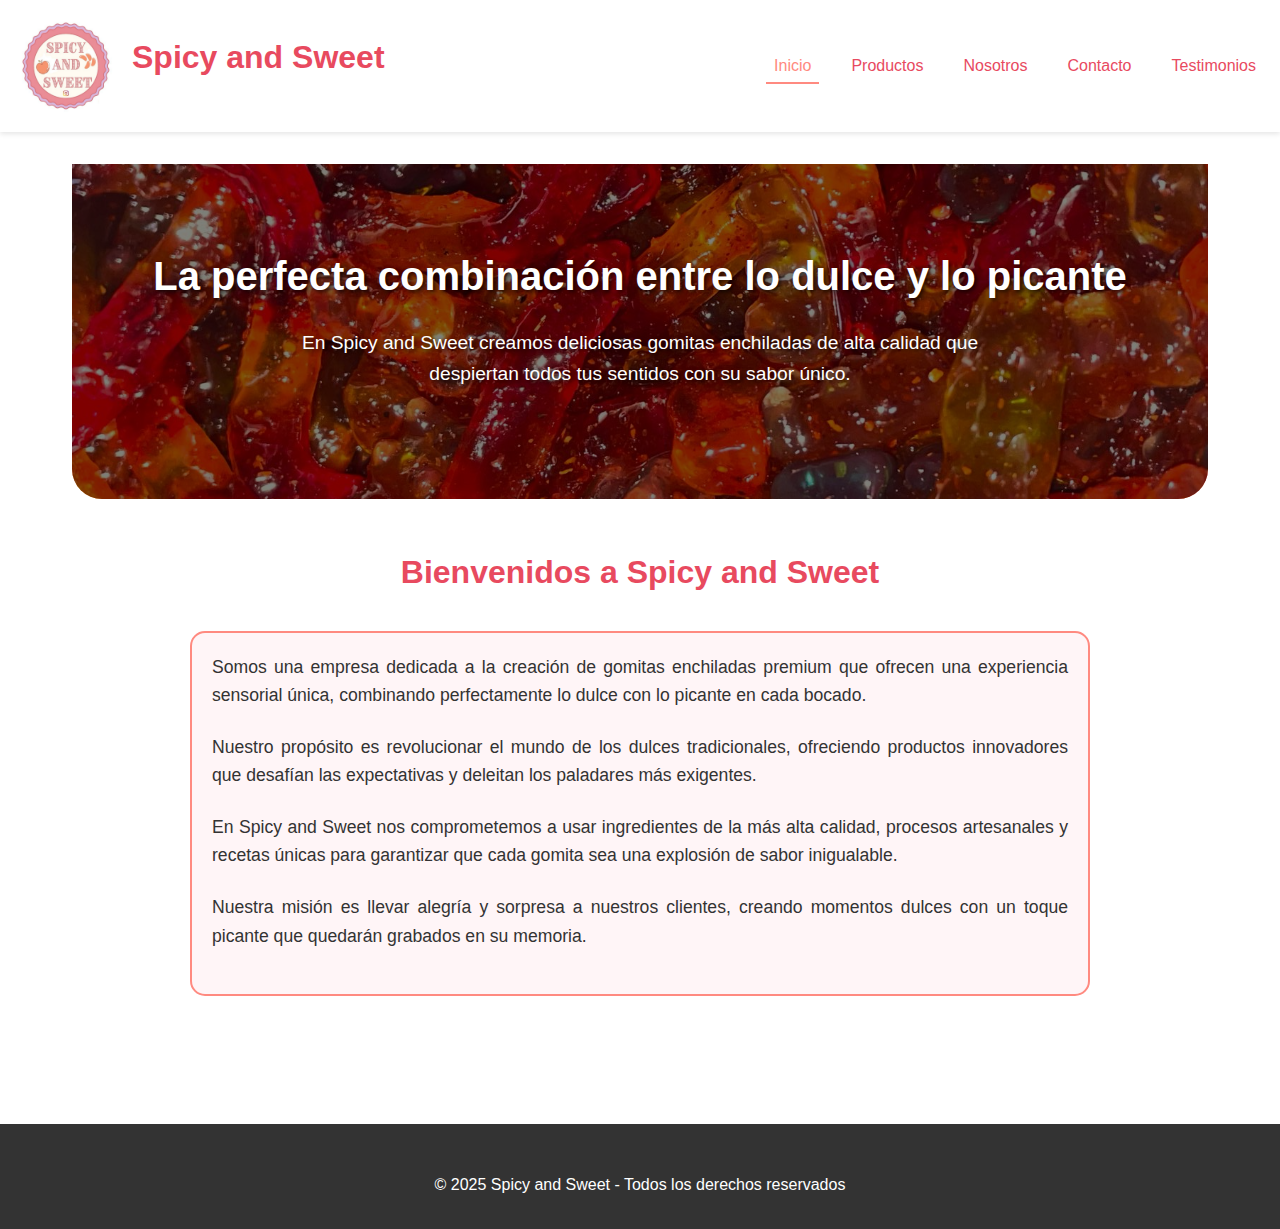
<file: Index.html>
<!DOCTYPE html>
<html lang="es">
<head>
    <meta charset="UTF-8">
    <meta name="viewport" content="width=device-width, initial-scale=1.0">
    <title>Spicy and Sweet - Dulces Enchilados</title>
    <link rel="stylesheet" href="Inicio1_styles.css">
</head>
<body>

  <header>
        <div class="logo-container">
            <img src="logo1.jpg" alt="Spicy and Sweet Logo" class="logo-img">
            <h2 class="logo-text">Spicy and Sweet</h2>
        </div>
        <nav>
            <ul>
                <li><a href="Index.html" class="active">Inicio</a></li>
                <li><a href="Productos.html">Productos</a></li>
                <li><a href="Nosotros.html">Nosotros</a></li>
                <li><a href="Contacto.html">Contacto</a></li>
                <li><a href="Testimonios.html">Testimonios</a></li>
            </ul>
        </nav>
    </header>

    <main>
        <section class="hero">
            <div class="container">
                <h2>La perfecta combinación entre lo dulce y lo picante</h2>
                <p>En Spicy and Sweet creamos deliciosas gomitas enchiladas de alta calidad que despiertan todos tus sentidos con su sabor único.</p>
            </div>
        </section>
      
        <section>
            <div class="container">
                <h2 class="section-title">Bienvenidos a Spicy and Sweet</h2>
                <div class="about-content">
                    <div class="about-text">
                        <p>Somos una empresa dedicada a la creación de gomitas enchiladas premium que ofrecen una experiencia sensorial única, combinando perfectamente lo dulce con lo picante en cada bocado.</p>
                        <p>Nuestro propósito es revolucionar el mundo de los dulces tradicionales, ofreciendo productos innovadores que desafían las expectativas y deleitan los paladares más exigentes.</p>
                        <p>En Spicy and Sweet nos comprometemos a usar ingredientes de la más alta calidad, procesos artesanales y recetas únicas para garantizar que cada gomita sea una explosión de sabor inigualable.</p>
                        <p>Nuestra misión es llevar alegría y sorpresa a nuestros clientes, creando momentos dulces con un toque picante que quedarán grabados en su memoria.</p>
                    </div>
                </div>
            </div>
        </section>
    </main>

    <footer>
        <div class="social">
            <!-- Iconos sociales aquí -->
        </div>
        <p>&copy; 2025 Spicy and Sweet - Todos los derechos reservados</p>
    </footer>

</body>
</html>
</file>
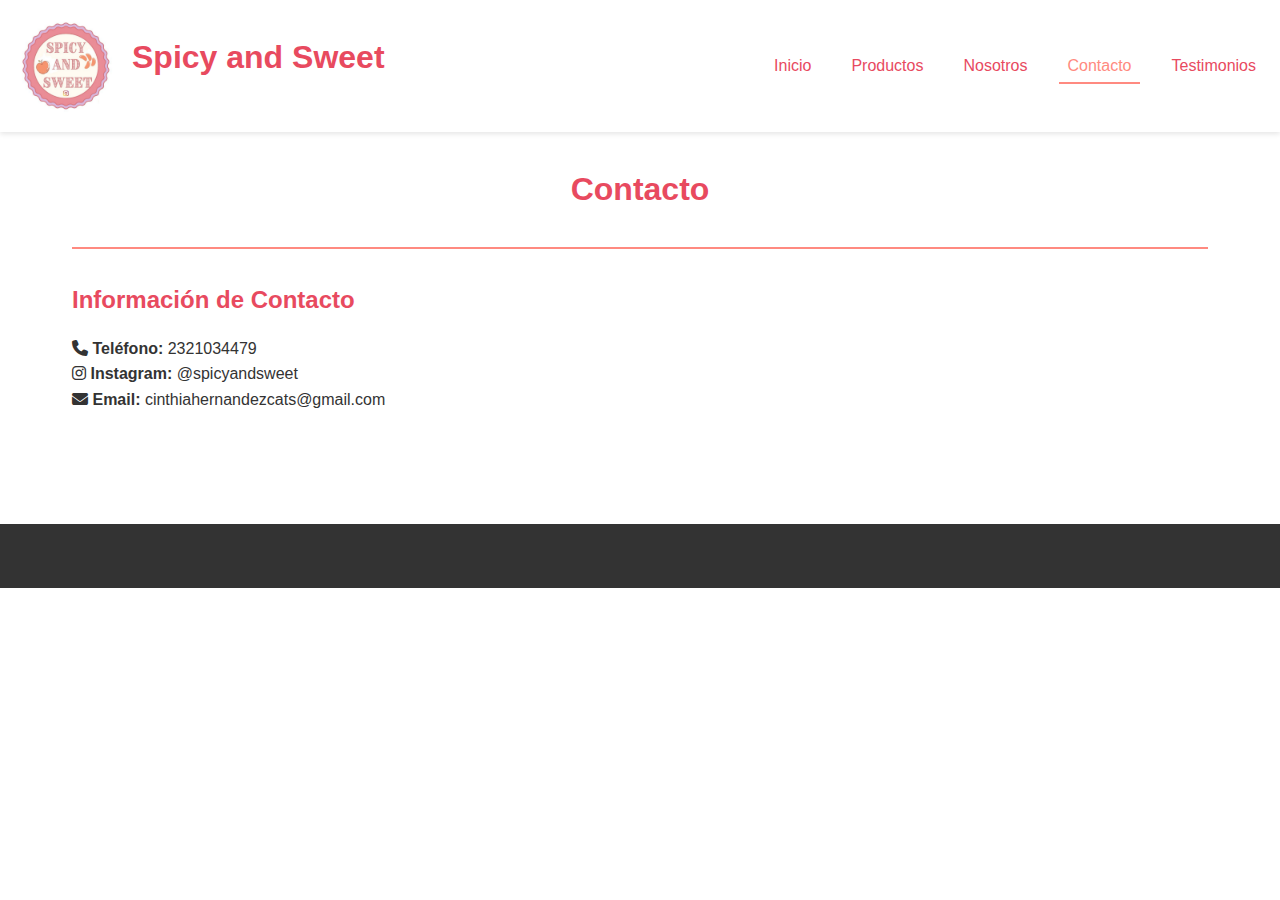
<file: Contacto.html>
<!DOCTYPE html>
<html lang="es">
<head>
    <meta charset="UTF-8">
    <meta name="viewport" content="width=device-width, initial-scale=1.0">
    <title>Contacto - Spicy and Sweet</title>
    <link rel="stylesheet" href="Contacto_styles.css">
    <!-- Añadiendo Font Awesome para los iconos -->
    <link rel="stylesheet" href="https://cdnjs.cloudflare.com/ajax/libs/font-awesome/6.2.0/css/all.min.css">
</head>
<body>
    <header>
       <div class="logo-container">
         <img src="logo1.jpg" alt="Spicy and Sweet Logo" class="logo-img">
         <h2 class="logo-text">Spicy and Sweet</h2>
        </div>
        <nav>
            <ul>
                <li><a href="inicio.html">Inicio</a></li>
                <li><a href="productos.html">Productos</a></li>
                <li><a href="nosotros.html">Nosotros</a></li>
                <li><a href="contacto.html" class="active">Contacto</a></li>
                <li><a href="testimonios.html">Testimonios</a></li>
            </ul>
        </nav>
    </header>

    <main>
        <section class="page-header">
            <h1>Contacto</h1>
         </section>

        <section class="contacto-content">
            <div class="contacto-info">
                <h2>Información de Contacto</h2>
                <ul class="contacto-lista">
                    <li>
                        <div class="contacto-item">
                            <i class="fas fa-phone contacto-icon"></i>
                            <span><strong>Teléfono:</strong> 2321034479</span>
                        </div>
                    </li>
                    <li>
                        <div class="contacto-item">
                            <i class="fab fa-instagram contacto-icon"></i>
                            <span><strong>Instagram:</strong> @spicyandsweet</span>
                        </div>
                    </li>
                    <li>
                        <div class="contacto-item">
                            <i class="fas fa-envelope contacto-icon"></i>
                            <span><strong>Email:</strong> cinthiahernandezcats@gmail.com</span>
                        </div>
                    </li>
                </ul>
            </div>
            
     </section>
    </main>

    <footer>
</body>
</html>
</file>
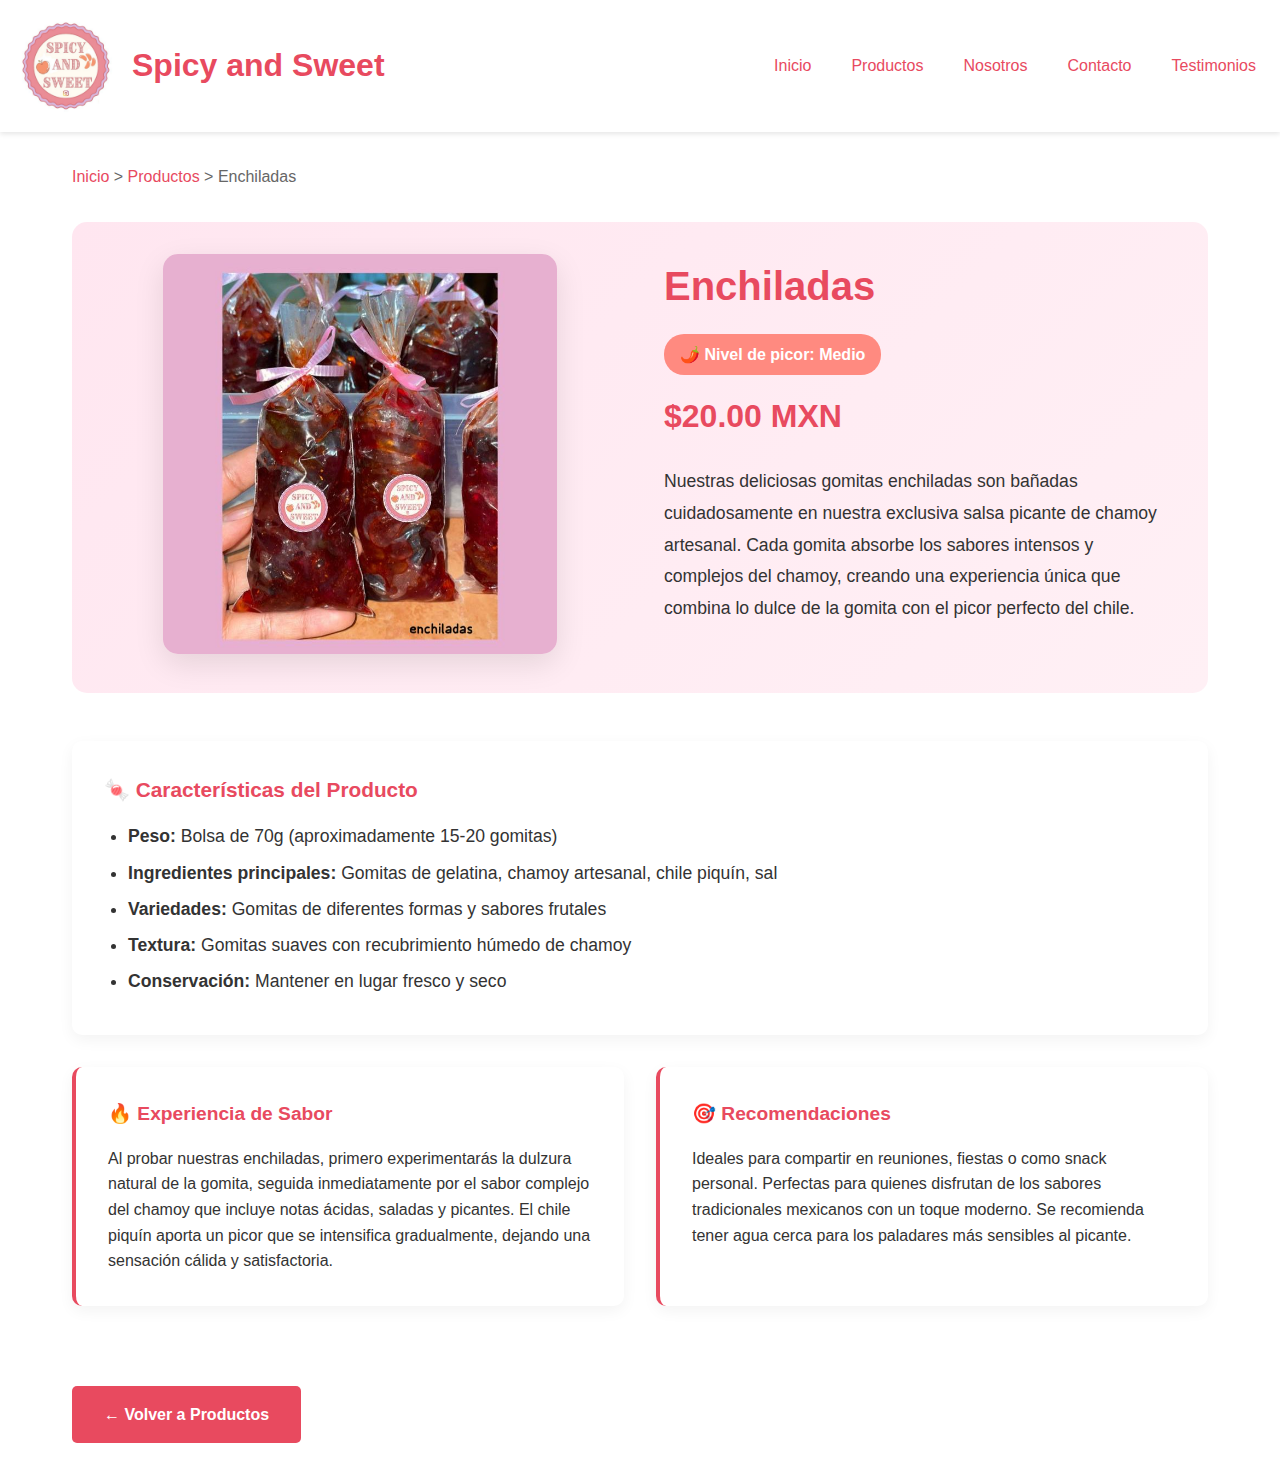
<file: enchiladas.html>
<!DOCTYPE html>
<html lang="es">
<head>
    <meta charset="UTF-8">
    <meta name="viewport" content="width=device-width, initial-scale=1.0">
    <title>Enchiladas - Spicy and Sweet</title>
    <link rel="stylesheet" href="Prodstyle.css">
    
</head>
<body>
    <header>
        <div class="logo-container">
            <img src="logo1.jpg" alt="Spicy and Sweet Logo" class="logo-img">
            <h2 class="logo-text">Spicy and Sweet</h2>
        </div>
        <nav>
            <ul>
                <li><a href="inicio.html">Inicio</a></li>
                <li><a href="productos.html">Productos</a></li>
                <li><a href="nosotros.html">Nosotros</a></li>
                <li><a href="contacto.html">Contacto</a></li>
                <li><a href="testimonios.html">Testimonios</a></li>
            </ul>
        </nav>
    </header>

    <main>
        <div class="breadcrumb">
            <a href="inicio.html">Inicio</a> > <a href="productos.html">Productos</a> > Enchiladas
        </div>

        <section class="producto-hero">
            <div class="producto-imagen">
                <img src="enchiladas.jpg" alt="Enchiladas - Gomitas con Chamoy">
            </div>
            <div class="producto-info">
                <h1>Enchiladas</h1>
                <div class="nivel-picor">🌶️ Nivel de picor: Medio</div>
                <p class="precio">$20.00 MXN</p>
                <p class="descripcion">
                    Nuestras deliciosas gomitas enchiladas son bañadas cuidadosamente en nuestra exclusiva salsa picante de chamoy artesanal. Cada gomita absorbe los sabores intensos y complejos del chamoy, creando una experiencia única que combina lo dulce de la gomita con el picor perfecto del chile. 
                </p>
            </div>
        </section>

        <section class="caracteristicas">
            <h3>🍬 Características del Producto</h3>
            <ul>
                <li><strong>Peso:</strong> Bolsa de 70g (aproximadamente 15-20 gomitas)</li>
                <li><strong>Ingredientes principales:</strong> Gomitas de gelatina, chamoy artesanal, chile piquín, sal</li>
                <li><strong>Variedades:</strong> Gomitas de diferentes formas y sabores frutales</li>
                <li><strong>Textura:</strong> Gomitas suaves con recubrimiento húmedo de chamoy</li>
                <li><strong>Conservación:</strong> Mantener en lugar fresco y seco</li>
            </ul>
        </section>

        <section class="detalles-adicionales">
            <div class="info-card">
                <h3>🔥 Experiencia de Sabor</h3>
                <p>Al probar nuestras enchiladas, primero experimentarás la dulzura natural de la gomita, seguida inmediatamente por el sabor complejo del chamoy que incluye notas ácidas, saladas y picantes. El chile piquín aporta un picor que se intensifica gradualmente, dejando una sensación cálida y satisfactoria.</p>
            </div>
            
            <div class="info-card">
                <h3>🎯 Recomendaciones</h3>
                <p>Ideales para compartir en reuniones, fiestas o como snack personal. Perfectas para quienes disfrutan de los sabores tradicionales mexicanos con un toque moderno. Se recomienda tener agua cerca para los paladares más sensibles al picante.</p>
            </div>
        </section>

        <a href="Productos.html" class="btn-volver">← Volver a Productos</a>
    </main>
</body>
</html>
</file>
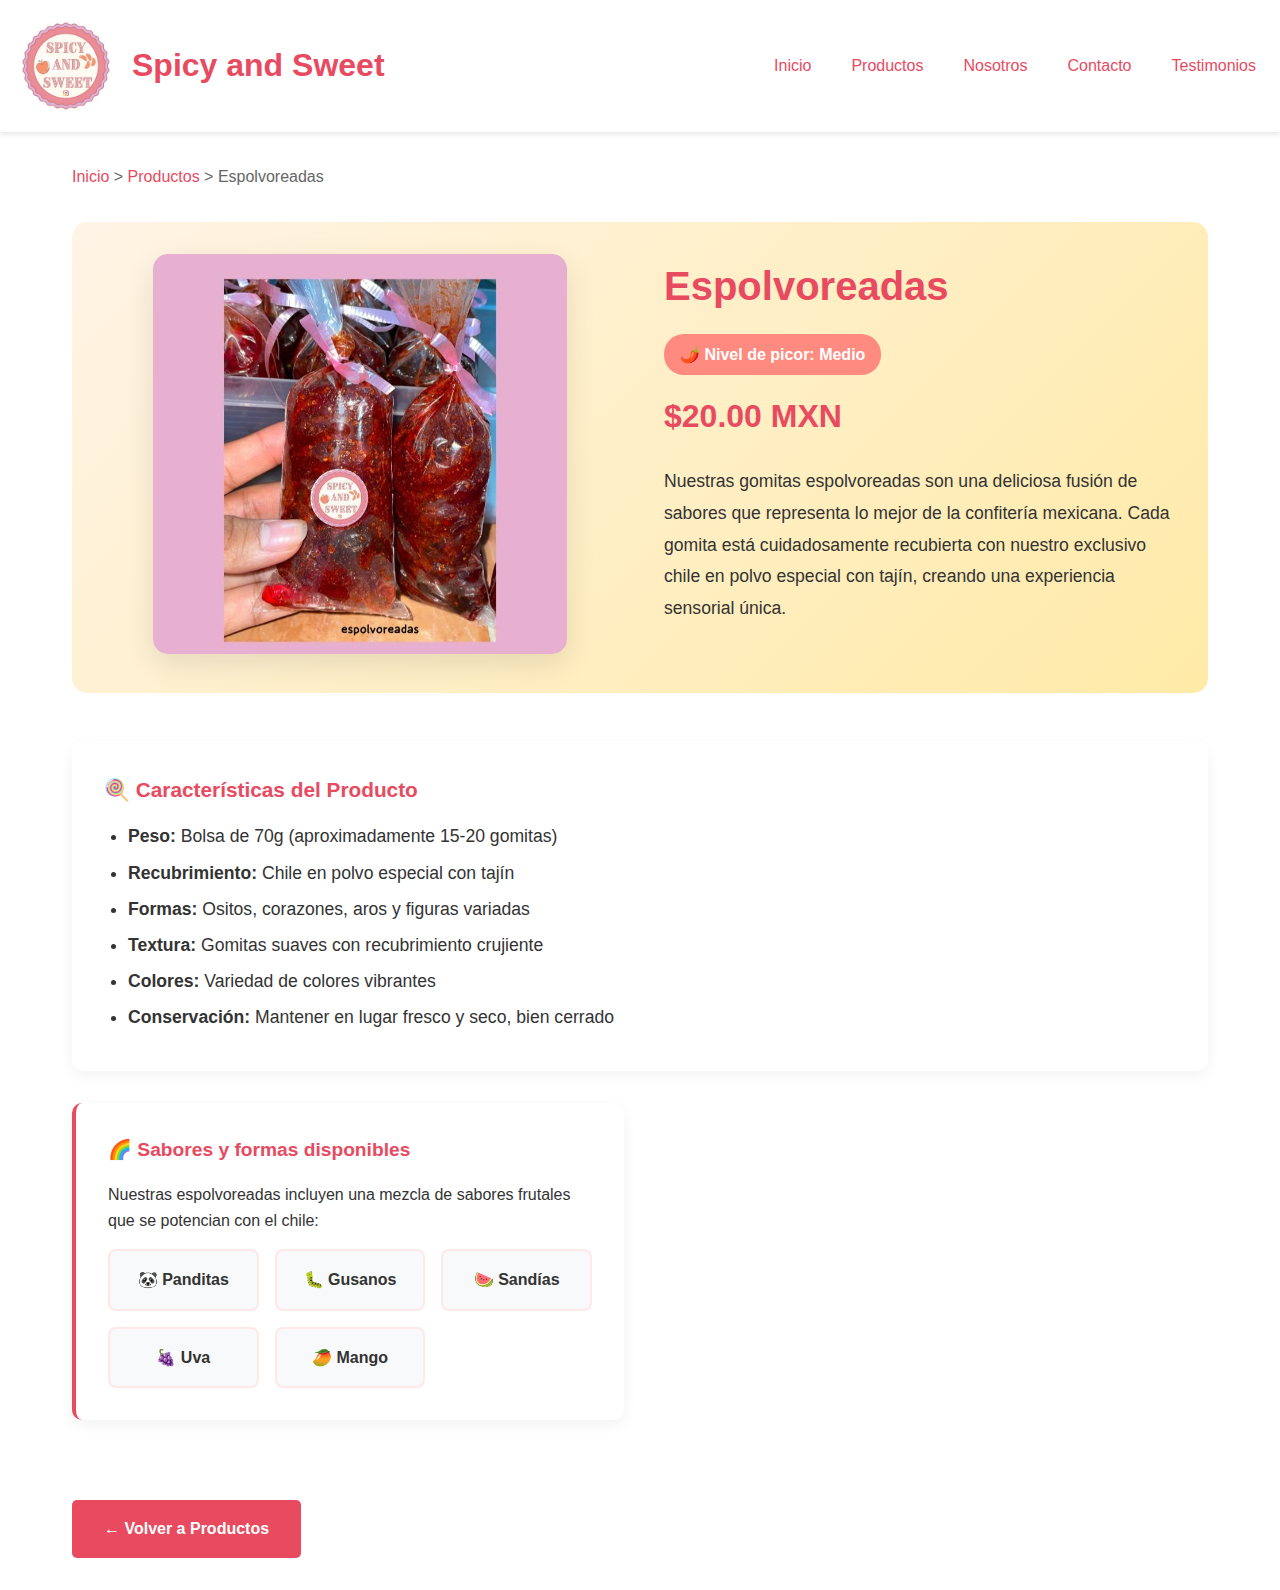
<file: espolvoreadas.html>
<!DOCTYPE html>
<html lang="es">
<head>
    <meta charset="UTF-8">
    <meta name="viewport" content="width=device-width, initial-scale=1.0">
    <title>Espolvoreadas - Spicy and Sweet</title>
    <link rel="stylesheet" href="Espol.css">

</head>
<body>
    <header>
        <div class="logo-container">
            <img src="logo1.jpg" alt="Spicy and Sweet Logo" class="logo-img">
            <h2 class="logo-text">Spicy and Sweet</h2>
        </div>
        <nav>
            <ul>
                <li><a href="inicio.html">Inicio</a></li>
                <li><a href="productos.html">Productos</a></li>
                <li><a href="nosotros.html">Nosotros</a></li>
                <li><a href="contacto.html">Contacto</a></li>
                <li><a href="testimonios.html">Testimonios</a></li>
            </ul>
        </nav>
    </header>

    <main>
        <div class="breadcrumb">
            <a href="inicio.html">Inicio</a> > <a href="productos.html">Productos</a> > Espolvoreadas
        </div>

        <section class="producto-hero">
            <div class="producto-imagen">
                <img src="espolvoreadas.jpg" alt="Espolvoreadas - Gomitas con Tajín">
            </div>
            <div class="producto-info">
                <h1>Espolvoreadas</h1>
                <div class="nivel-picor">🌶️ Nivel de picor: Medio</div>
                <p class="precio">$20.00 MXN</p>
                <p class="descripcion">
                    Nuestras gomitas espolvoreadas son una deliciosa fusión de sabores que representa lo mejor de la confitería mexicana. Cada gomita está cuidadosamente recubierta con nuestro exclusivo chile en polvo especial con tajín, creando una experiencia sensorial única.
                </p>
            </div>
        </section>

        <section class="caracteristicas">
            <h3>🍭 Características del Producto</h3>
            <ul>
                <li><strong>Peso:</strong> Bolsa de 70g (aproximadamente 15-20 gomitas)</li>
                <li><strong>Recubrimiento:</strong> Chile en polvo especial con tajín</li>
                <li><strong>Formas:</strong> Ositos, corazones, aros y figuras variadas</li>
                <li><strong>Textura:</strong> Gomitas suaves con recubrimiento crujiente</li>
                <li><strong>Colores:</strong> Variedad de colores vibrantes</li>
                <li><strong>Conservación:</strong> Mantener en lugar fresco y seco, bien cerrado</li>
            </ul>
        </section>

        <section class="detalles-adicionales">
            <div class="info-card">
                <h3>🌈 Sabores y formas disponibles</h3>
                <p>Nuestras espolvoreadas incluyen una mezcla de sabores frutales que se potencian con el chile:</p>
                <div class="sabores-grid">
                    <div class="sabor-item">
                        <strong>🐼 Panditas</strong>
                    </div>
                    <div class="sabor-item">
                        <strong>🐛 Gusanos</strong>
                    </div>
                    <div class="sabor-item">
                        <strong>🍉 Sandías</strong>
                    </div>
                    <div class="sabor-item">
                        <strong>🍇 Uva</strong>
                    </div>
                    <div class="sabor-item">
                        <strong>🥭 Mango</strong>
                    </div>
                </div>
            </div>
        </section>

        <a href="Productos.html" class="btn-volver">← Volver a Productos</a>
    </main>
</body>
</html>
</file>
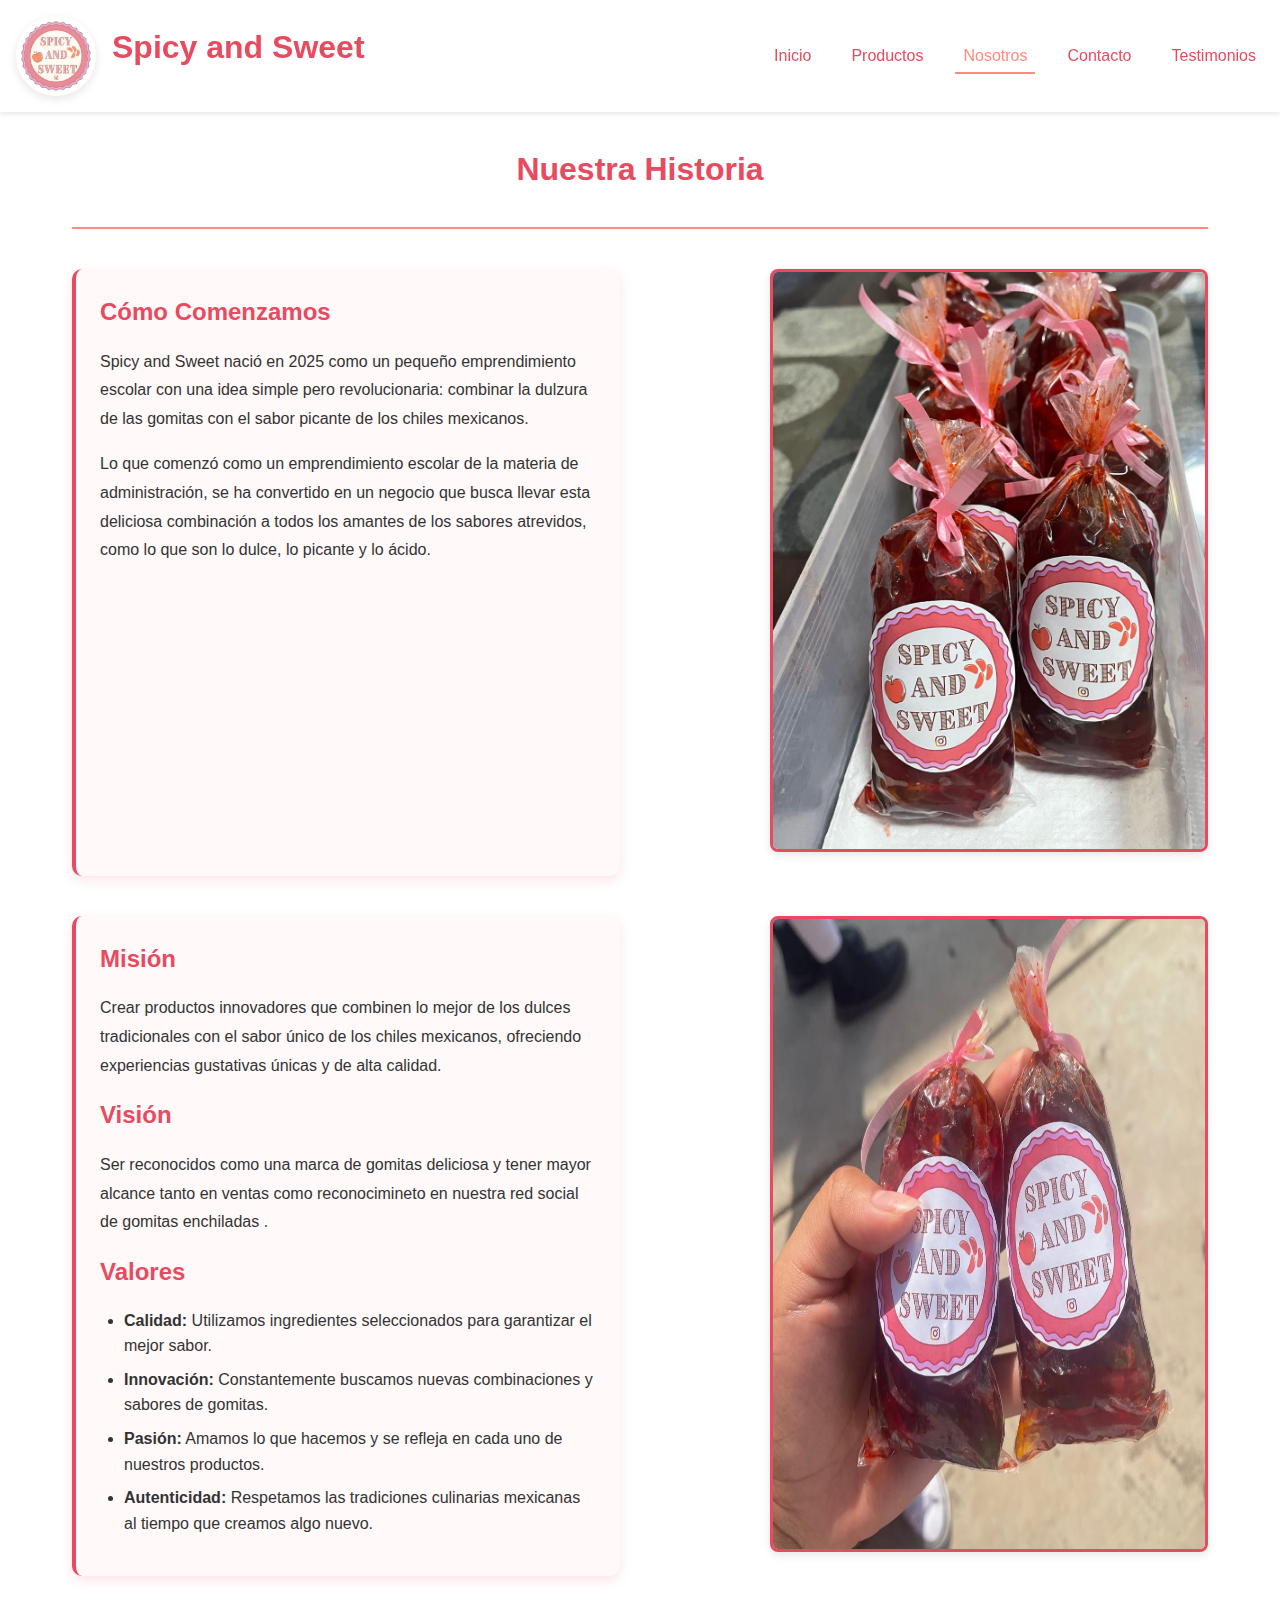
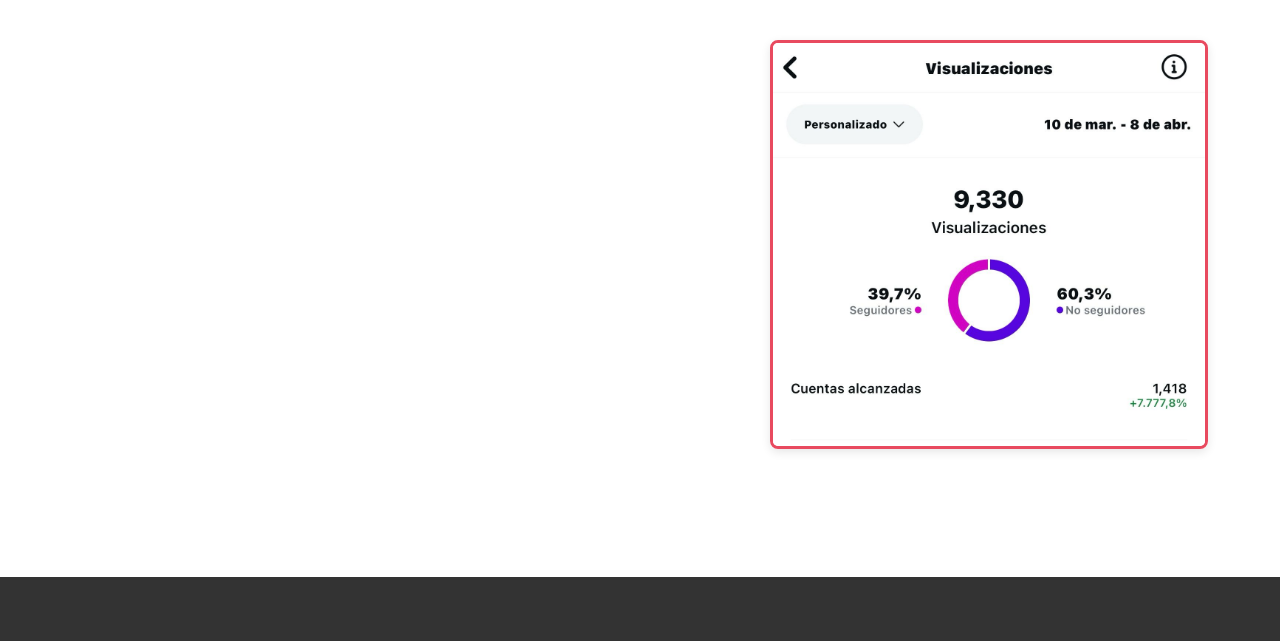
<file: Nosotros.html>
<!DOCTYPE html>
<html lang="es">
<head>
    <meta charset="UTF-8">
    <meta name="viewport" content="width=device-width, initial-scale=1.0">
    <title>Nosotros - Spicy and Sweet</title>
    <link rel="stylesheet" href="Nosotros_styles.css">
</head>
<body>
    <header>
        <div class="logo-container">
         <img src="logo1.jpg" alt="Spicy and Sweet Logo" class="logo-img">
         <h2 class="logo-text">Spicy and Sweet</h2>
        </div>
       
        <nav>
            <ul>
                <li><a href="Index.html">Inicio</a></li>
                <li><a href="Productos.html">Productos</a></li>
                <li><a href="Nosotros.html" class="active">Nosotros</a></li>
                <li><a href="Contacto.html">Contacto</a></li>
                <li><a href="Testimonios.html">Testimonios</a></li>
            </ul>
        </nav>
    </header>

    <main>
        <section class="page-header">
            <h1>Nuestra Historia</h1>
        </section>

        <section class="nosotros-content">
            <div class="historia">
                <h2>Cómo Comenzamos</h2>
                <p>Spicy and Sweet nació en 2025 como un pequeño emprendimiento escolar con una idea simple pero revolucionaria: combinar la dulzura de las gomitas con el sabor picante de los chiles mexicanos.</p>
                <p>Lo que comenzó como un emprendimiento escolar de la materia de administración, se ha convertido en un negocio que busca llevar esta deliciosa combinación a todos los amantes de los sabores atrevidos, como lo que son lo dulce, lo picante y lo ácido.</p>
            </div>

        <div class="imagen-principal">
                <img src="img2.jpg" alt="Gomitas Enchiladas" class="imagen-gomitas">
            </div>


            <div class="valores">
                <h2>Misión</h2>
                <p>Crear productos innovadores que combinen lo mejor de los dulces tradicionales con el sabor único de los chiles mexicanos, ofreciendo experiencias gustativas únicas y de alta calidad.</p>

                          
                <h2>Visión</h2>
                <p>Ser reconocidos como una marca de gomitas deliciosa y tener mayor alcance tanto en ventas como reconocimineto en nuestra red social de gomitas enchiladas .</p>
                
                <h2>Valores</h2>
                <ul>
                    <li><strong>Calidad:</strong> Utilizamos ingredientes seleccionados para garantizar el mejor sabor.</li>
                    <li><strong>Innovación:</strong> Constantemente buscamos nuevas combinaciones y sabores de gomitas.</li>
                    <li><strong>Pasión:</strong> Amamos lo que hacemos y se refleja en cada uno de nuestros productos.</li>
                    <li><strong>Autenticidad:</strong> Respetamos las tradiciones culinarias mexicanas al tiempo que creamos algo nuevo.</li>
                </ul>
            </div>
      <div class="imagen-principal">
                <img src="img3.jpg" alt="Gomitas Enchiladas" class="imagen-gomitas">
            </div>

              <div class="imagen-derecha">
                <img src="img5.jpg" alt="Gomitas Enchiladas" class="imagen-gomitas">
            </div>




        </section>
    </main>

    <footer>
     
</body>
</html>
</file>
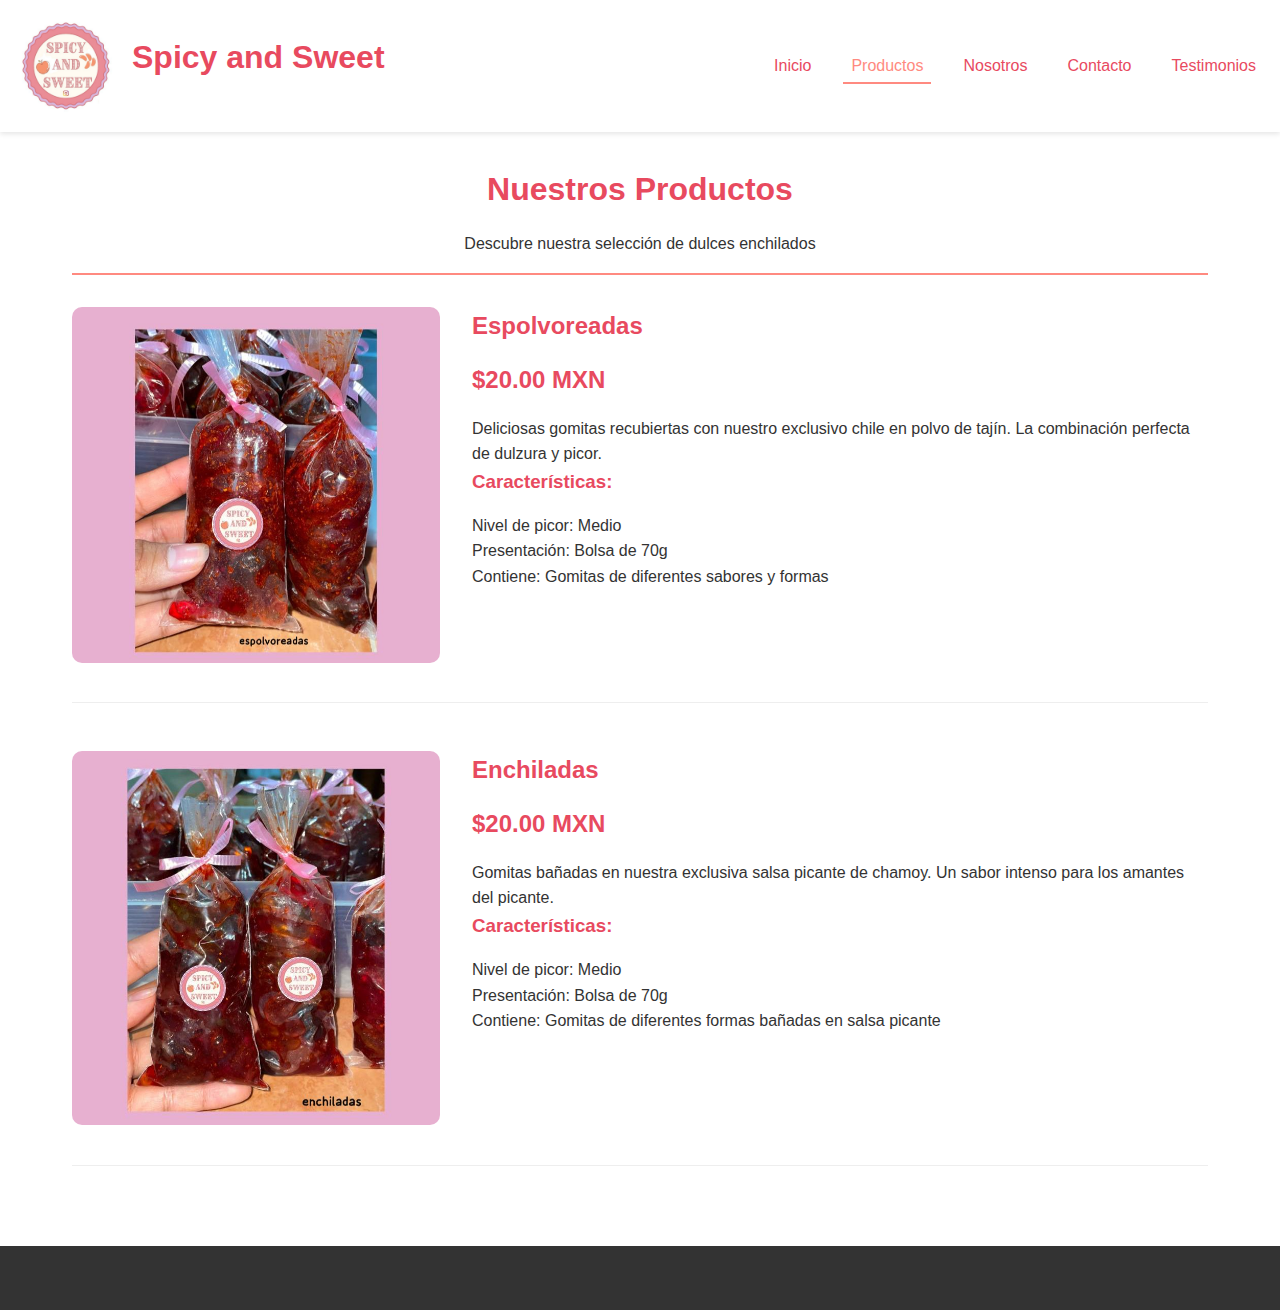
<file: Productos.html>
<!DOCTYPE html>
<html lang="es">
<head>
    <meta charset="UTF-8">
    <meta name="viewport" content="width=device-width, initial-scale=1.0">
    <title>Productos - Spicy and Sweet</title>
    <link rel="stylesheet" href="Productos_styles.css">
</head>
<body>
    <header>
         <div class="logo-container">
         <img src="logo1.jpg" alt="Spicy and Sweet Logo" class="logo-img">
         <h2 class="logo-text">Spicy and Sweet</h2>
        </div>
        <nav>
            <ul>
                <li><a href="Index.html">Inicio</a></li>
                <li><a href="Productos.html" class="active">Productos</a></li>
                <li><a href="Nosotros.html">Nosotros</a></li>
                <li><a href="Contacto.html">Contacto</a></li>
                <li><a href="Testimonios.html">Testimonios</a></li>
            </ul>
        </nav>
    </header>

    <main>
        <section class="page-header">
            <h1>Nuestros Productos</h1>
            <p>Descubre nuestra selección de dulces enchilados</p>
        </section>

        <section class="productos">
            <div class="producto-detalle">
                <a href="espolvoreadas.html">
                    <img src="espolvoreadas.jpg" alt="Espolvoreadas">
                </a>    
                <div class="info">
                    <h2>Espolvoreadas</h2>
                    <p class="precio">$20.00 MXN</p>
                    <p>Deliciosas gomitas recubiertas con nuestro exclusivo chile en polvo de tajín. La combinación perfecta de dulzura y picor.</p>
                    <h3>Características:</h3>
                    <ul>
                        <li>Nivel de picor: Medio</li>
                        <li>Presentación: Bolsa de 70g</li>
                        <li>Contiene: Gomitas de diferentes sabores y formas</li>
                    </ul>
                </div>
            </div>

            <div class="producto-detalle">
                <a href="enchiladas.html">
                    <img src="enchiladas.jpg" alt="Enchiladas">
                </a>
                <div class="info">
                    <h2>Enchiladas</h2>
                    <p class="precio">$20.00 MXN</p>
                    <p>Gomitas bañadas en nuestra exclusiva salsa picante de chamoy. Un sabor intenso para los amantes del picante.</p>
                    <h3>Características:</h3>
                    <ul>
                        <li>Nivel de picor: Medio</li>
                        <li>Presentación: Bolsa de 70g</li>
                        <li>Contiene: Gomitas de diferentes formas bañadas en salsa picante</li>
                    </ul>
                </div>
            </div>
        </section>
    </main>

    <footer>
 </body>
</html>
</file>
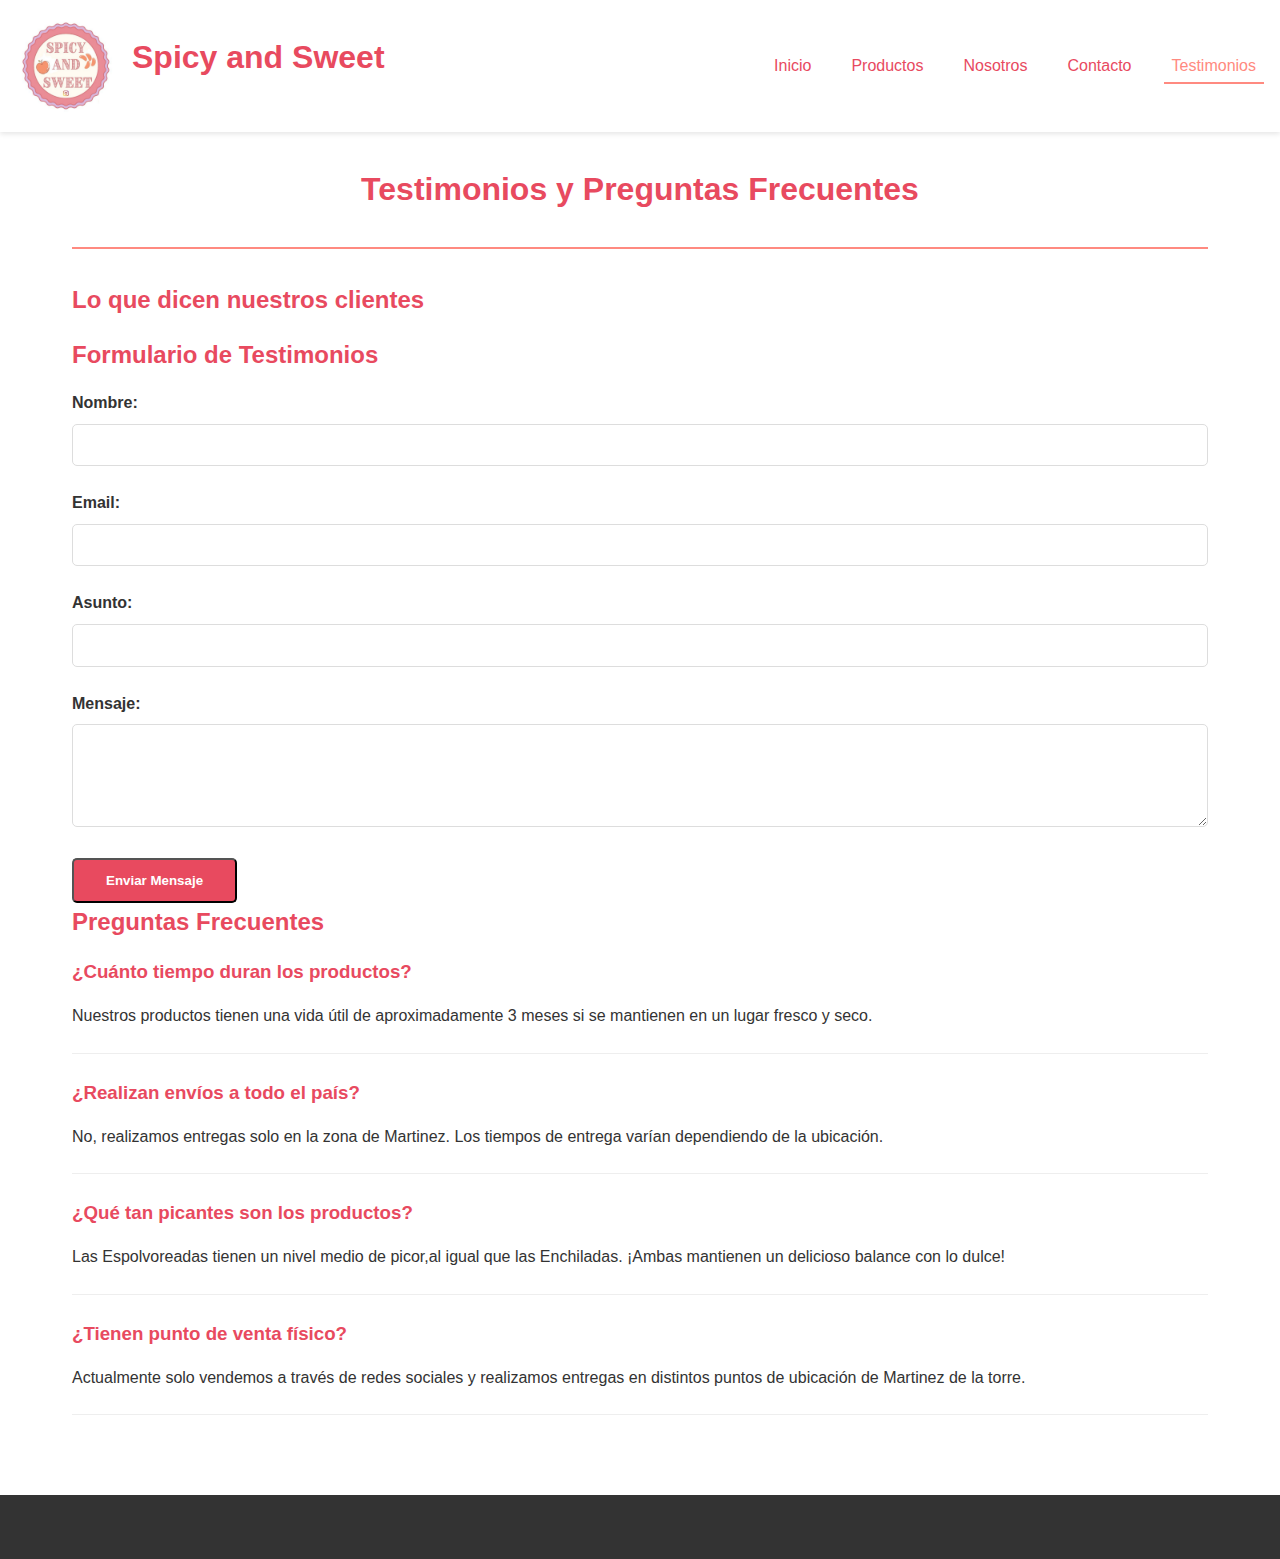
<file: Testimonios.html>
<!DOCTYPE html>
<html lang="es">
<head>
    <meta charset="UTF-8">
    <meta name="viewport" content="width=device-width, initial-scale=1.0">
    <title>Testimonios - Spicy and Sweet</title>
    <link rel="stylesheet" href="Testimonios_styles.css">
</head>
<body>
    <header>
        <div class="logo-container">
         <img src="logo1.jpg" alt="Spicy and Sweet Logo" class="logo-img">
         <h2 class="logo-text">Spicy and Sweet</h2>
        </div>
       
        <nav>
            <ul>
                <li><a href="inicio.html">Inicio</a></li>
                <li><a href="productos.html">Productos</a></li>
                <li><a href="nosotros.html">Nosotros</a></li>
                <li><a href="contacto.html">Contacto</a></li>
                <li><a href="testimonios.html" class="active">Testimonios</a></li>
            </ul>
        </nav>
    </header>

    <main>
        <section class="page-header">
            <h1>Testimonios y Preguntas Frecuentes</h1>
        </section>

        <section class="testimonios">
            <h2>Lo que dicen nuestros clientes</h2>
            
             <div class="contacto-form">
                <h2>Formulario de Testimonios</h2>
                <form action="#" method="POST">
                    <div class="form-group">
                        <label for="nombre">Nombre:</label>
                        <input type="text" id="nombre" name="nombre" required>
                    </div>
                    
                    <div class="form-group">
                        <label for="email">Email:</label>
                        <input type="email" id="email" name="email" required>
                    </div>
                    
                    <div class="form-group">
                        <label for="asunto">Asunto:</label>
                        <input type="text" id="asunto" name="asunto" required>
                    </div>
                    <div class="form-group">
                        <label for="mensaje">Mensaje:</label>
                        <textarea id="mensaje" name="mensaje" rows="5" required></textarea>
                    </div>
                    
                    <button type="submit" class="btn">Enviar Mensaje</button>
        <section class="faq">
            <h2>Preguntas Frecuentes</h2>
            
            <div class="pregunta">
                <h3>¿Cuánto tiempo duran los productos?</h3>
                <p>Nuestros productos tienen una vida útil de aproximadamente 3 meses si se mantienen en un lugar fresco y seco.</p>
            </div>
            
            <div class="pregunta">
                <h3>¿Realizan envíos a todo el país?</h3>
                <p>No, realizamos entregas solo en la zona de Martinez. Los tiempos de entrega varían dependiendo de la ubicación.</p>
            </div>
            
            <div class="pregunta">
                <h3>¿Qué tan picantes son los productos?</h3>
                <p>Las Espolvoreadas tienen un nivel medio de picor,al igual que las Enchiladas. ¡Ambas mantienen un delicioso balance con lo dulce!</p>
            </div>
            
            <div class="pregunta">
                <h3>¿Tienen punto de venta físico?</h3>
                <p>Actualmente solo vendemos a través de redes sociales y realizamos entregas en distintos puntos de ubicación de Martinez de la torre.</p>
            </div>
        </section>
    </main>

    <footer>
</body>
</html>
</file>
<file: Inicio1_styles.css>
/* Estilos Generales */
* {
    margin: 0;
    padding: 0;
    box-sizing: border-box;
}

body {
    font-family: 'Helvetica', Arial, sans-serif;
    text-align: center;
    line-height: 1.6;
    color: #333;
    background-color: #fff;
}

a {
    text-decoration: none;
    color: #e84a5f;
}

ul {
    list-style: none;
}

img {
    max-width: 50%;
    height: auto;
    center;
}

/* Header y Navegación */
header {
    background-color: #fff;
    box-shadow: 0 2px 5px rgba(0, 0, 0, 0.1);
    padding: 1rem;
    display: flex;
    justify-content: space-between;
    align-items: center;
}

/* Logo container modificado */
.logo-container {
    display: flex;
    align-items: center;
    gap: 1rem;
}

.logo-img {
    height: 100px; /* Logo más grande */
}

.logo-text {
    font-size: 2rem;
    color: #e84a5f;
    font-weight: bold;
}

nav ul {
    display: flex;
}

nav ul li {
    margin-left: 1.5rem;
}

nav ul li a {
    padding: 0.5rem;
    transition: color 0.3s;
}

nav ul li a:hover,
nav ul li a.active {
    color: #ff8a80;
    border-bottom: 2px solid #ff8a80;
}

/* Main Sections */
main {
    padding: 2rem;
    max-width: 1200px;
    margin: 0 auto;
}

section {
    margin-bottom: 3rem;
}

h1,h2, h3, h4 {
    color: #e84a5f;
    margin-bottom: 1rem;
}

/* Hero Section */
.hero {
    position: relative;
    background-image: url('gomitas_enchiladas.jpg'); /* Actualiza para usar tu nueva imagen */
    background-size: cover;
    background-position: center;
    color: white;
    text-align: center;
    padding: 80px 20px;
    border-radius: 0 0 30px 30px;
}

.hero::before {
    content: '';
    position: absolute;
    top: 0;
    left: 0;
    right: 0;
    bottom: 0;
    background: rgba(0, 0, 0, 0.5);
    border-radius: 0 0 30px 30px;
}

.hero .container {
    position: relative;
    z-index: 1;
}

.hero h2 {
    font-size: 2.5rem;
    margin-bottom: 20px;
    color: #ffffff;
    font-weight: bold;
    text-shadow: 2px 2px 4px rgba(0, 0, 0, 0.7);
}

.hero p {
    font-size: 1.2rem;
    max-width: 700px;
    margin: 0 auto 30px;
    color: #ffffff;
    font-weight: 500;
    text-shadow: 2px 2px 4px rgba(0, 0, 0, 0.7);
}

.hero h1 {
    font-size: 2.5rem;
    margin-bottom: 1rem;
}

/* Estilos para la sección Bienvenidos */
.section-title {
    text-align: center;
    margin-bottom: 2rem;
    font-size: 2rem;
    }
    .about-content {
    display: flex;
    justify-content: center;
    margin: 0 auto;
    max-width: 900px;
    border: 2px solid #ff8a80;
    border-radius: 15px;
    padding: 20px;
    background-color: #fff5f7; / Fondo suave /
    box-shadow: 0 4px 8px rgba(232, 74, 95, 0.1); / Sombra suave */
    }
    .about-text {
    text-align: center; /* Centrar el texto */
    width: 100%;
    }
    .about-text p {
    margin-bottom: 1.5rem;
    font-size: 1.1rem;
    text-align: justify; /* Justificar los párrafos /
    padding: 0 15px; / Añadir un poco de espacio a los lados /
    max-width: 800px; / Limitar el ancho para mejor legibilidad /
    margin-left: auto; / Centrar el bloque de texto /
    margin-right: auto; / Centrar el bloque de texto */
    }

/* Nueva sección de producto destacado */
.producto-destacado {
    display: flex;
    flex-direction: column;
    align-items: center;
    gap: 2rem;
    background-color: #fff5f7;
    padding: 2rem;
    border-radius: 10px;
}

.imagen-principal {
    width: 100%;
    max-width: 800px;
    margin: 0 auto;
}

.imagen-gomitas {
    width: 100%;
    border-radius: 10px;
    box-shadow: 0 5px 15px rgba(0, 0, 0, 0.1);
}

.descripcion-producto {
    text-align: center;
    max-width: 800px;
}

.descripcion-producto p {
    margin-bottom: 1.5rem;
    font-size: 1.1rem;
}

.btn {
    background-color: #e84a5f;
    color: white;
    padding: 0.8rem 2rem;
    border-radius: 5px;
    font-weight: bold;
    transition: background-color 0.3s;
    display: inline-block;
}

.btn:hover {
    background-color: #ff8a80;
}

/* Footer */
footer {
    background-color: #333;
    color: white;
    text-align: center;
    padding: 2rem;
    margin-top: 3rem;
}

.social {
    margin-bottom: 1rem;
}

.social img {
    width: 30px;
    margin: 0 0.5rem;
}

/* Responsive Design */
@media (max-width: 768px) {
    header {
        flex-direction: column;
    }
    
    .logo-container {
        margin-bottom: 1rem;
    }
    
    nav ul {
        margin-top: 1rem;
        justify-content: center;
    }
    
    .producto-destacado {
        padding: 1rem;
    }
}

/* ===== DISEÑO RESPONSIVO PARA MÓVILES ===== */
@media (max-width: 768px) {
    /* Header responsivo */
    header {
        flex-direction: column !important;
        padding: 1rem !important;
    }
    
    .logo-container {
        margin-bottom: 1rem !important;
        justify-content: center !important;
    }
    
    .logo-img {
        height: 80px !important;
    }
    
    .logo-text {
        font-size: 1.5rem !important;
    }
    
    nav ul {
        flex-direction: row !important;
        flex-wrap: wrap !important;
        justify-content: center !important;
        gap: 0.5rem !important;
        margin-top: 1rem !important;
        width: 100% !important;
    }
    
    nav ul li {
        margin-left: 0 !important;
    }
    
    nav ul li a {
        display: block !important;
        padding: 0.8rem !important;
        text-align: center !important;
        border-radius: 5px !important;
        background-color: rgba(232, 74, 95, 0.1) !important;
        margin: 0.2rem 0 !important;
    }
    
    /* Main content responsivo */
    main {
        padding: 1rem !important;
    }
    
    /* Hero section responsivo */
    .hero {
        padding: 40px 15px !important;
        border-radius: 0 0 15px 15px !important;
    }
    
    .hero h2 {
        font-size: 1.8rem !important;
        margin-bottom: 15px !important;
    }
    
    .hero p {
        font-size: 1rem !important;
        margin-bottom: 20px !important;
    }
    
    /* Sección Bienvenidos responsiva */
    .section-title {
        font-size: 1.5rem !important;
        margin-bottom: 1.5rem !important;
    }
    
    .about-content {
        margin: 0 !important;
        max-width: 100% !important;
        padding: 15px !important;
        border-radius: 10px !important;
    }
    
    .about-text p {
        font-size: 1rem !important;
        padding: 0 5px !important;
        text-align: left !important;
        margin-bottom: 1rem !important;
    }
    
    /* Producto destacado responsivo */
    .producto-destacado {
        padding: 1rem !important;
        gap: 1rem !important;
    }
    
    .imagen-principal {
        max-width: 100% !important;
    }
    
    .descripcion-producto p {
        font-size: 1rem !important;
        margin-bottom: 1rem !important;
    }
    
    /* Botones responsivos */
    .btn {
        padding: 0.7rem 1.5rem !important;
        font-size: 1rem !important;
        display: block !important;
        text-align: center !important;
        margin: 1rem auto !important;
        max-width: 200px !important;
    }
    
    /* Footer responsivo */
    footer {
        padding: 1.5rem !important;
        margin-top: 2rem !important;
    }
    
    footer p {
        font-size: 0.9rem !important;
    }
}

/* Para pantallas muy pequeñas (móviles pequeños) */
@media (max-width: 480px) {
    .logo-img {
        height: 60px !important;
    }
    
    .logo-text {
        font-size: 1.3rem !important;
    }
    
    .hero h2 {
        font-size: 1.5rem !important;
    }
    
    .hero p {
        font-size: 0.9rem !important;
    }
    
    .section-title {
        font-size: 1.3rem !important;
    }
    
    .about-content {
        padding: 10px !important;
    }
    
    .about-text p {
        font-size: 0.9rem !important;
    }
    
    main {
        padding: 0.5rem !important;
    }
}

/* Para tablets */
@media (min-width: 769px) and (max-width: 1024px) {
    .logo-img {
        height: 90px !important;
    }
    
    .hero h2 {
        font-size: 2.2rem !important;
    }
    
    .hero p {
        font-size: 1.1rem !important;
    }
    
    .about-content {
        max-width: 700px !important;
    }
    
    nav ul li {
        margin-left: 1rem !important;
    }
}
</file>
<file: Contacto_styles.css>
/* Estilos Generales */
* {
    margin: 0;
    padding: 0;
    box-sizing: border-box;
}

body {
    font-family: 'Helvetica', Arial, sans-serif;
    line-height: 1.6;
    color: #333;
    background-color: #fff;
}

a {
    text-decoration: none;
    color: #e84a5f;
}

ul {
    list-style: none;
}

img {
    max-width: 100%;
    height: auto;
}

/* Header y Navegación */
header {
    background-color: #fff;
    box-shadow: 0 2px 5px rgba(0, 0, 0, 0.1);
    padding: 1rem;
    display: flex;
    justify-content: space-between;
    align-items: center;
}

/* Logo container modificado */
.logo-container {
    display: flex;
    align-items: center;
    gap: 1rem;
}

.logo-img {
    height: 100px; /* Logo más grande */
}

.logo-text {
    font-size: 2rem;
    color: #e84a5f;
    font-weight: bold;
}

nav ul {
    display: flex;
}

nav ul li {
    margin-left: 1.5rem;
}

nav ul li a {
    padding: 0.5rem;
    transition: color 0.3s;
}

nav ul li a:hover,
nav ul li a.active {
    color: #ff8a80;
    border-bottom: 2px solid #ff8a80;
}

/* Main Sections */
main {
    padding: 2rem;
    max-width: 1200px;
    margin: 0 auto;
}

section {
    margin-bottom: 3rem;
}

h1, h2, h3 {
    color: #e84a5f;
    margin-bottom: 1rem;
}

/* Hero Section */
.hero {
    text-align: center;
    padding: 3rem 0;
    background-color: #ffe6f0;
    border-radius: 10px;
    margin-bottom: 2rem;
}

.hero h1 {
    font-size: 2.5rem;
    margin-bottom: 1rem;
}

.hero p {
    font-size: 1.2rem;
    margin-bottom: 2rem;
}

.btn {
    background-color: #e84a5f;
    color: white;
    padding: 0.8rem 2rem;
    border-radius: 5px;
    font-weight: bold;
    transition: background-color 0.3s;
    display: inline-block;
}

.btn:hover {
    background-color: #ff8a80;
}

/* Products Grid */
.productos-grid {
    display: grid;
    grid-template-columns: repeat(auto-fill, minmax(300px, 1fr));
    gap: 2rem;
}

.producto {
    border: 1px solid #eee;
    border-radius: 10px;
    overflow: hidden;
    transition: transform 0.3s;
}

.producto:hover {
    transform: translateY(-5px);
    box-shadow: 0 5px 15px rgba(0, 0, 0, 0.1);
}

.producto img {
    width: 100%;
    height: 200px;
    object-fit: cover;
}

.producto h3, .producto p {
    padding: 0.5rem 1rem;
}

/* Página Producto Detalle */
.producto-detalle {
    display: grid;
    grid-template-columns: 1fr 2fr;
    gap: 2rem;
    margin-bottom: 3rem;
    padding-bottom: 2rem;
    border-bottom: 1px solid #eee;
}

.producto-detalle img {
    border-radius: 10px;
    width: 100%;
}

.precio {
    font-size: 1.5rem;
    font-weight: bold;
    color: #e84a5f;
    margin-bottom: 1rem;
}

/* Página Nosotros */
.nosotros-content {
    display: grid;
    grid-template-columns: 1fr 1fr;
    gap: 2rem;
}

.nosotros-content ul {
    margin-left: 1.5rem;
    list-style-type: disc;
}

/* Estilo para imágenes en general */
img {
    max-width: 50%;
    height: auto;
}

/* Estilo para la imagen a la derecha */
.imagen-derecha {
    float: right;
    margin-left: 15px; /* Espacio entre la imagen y el contenido a su izquierda */
    grid-column: 2; /* Asegura que esté en la segunda columna del grid */
    justify-self: end; /* Alinea la imagen al final (derecha) de su celda */
}

/* Página Contacto */
.contacto-content {
    display: grid;
    grid-template-columns: 1fr 2fr;
    gap: 2rem;
}

.contacto-info ul {
    margin-bottom: 2rem;
}

.form-group {
    margin-bottom: 1.5rem;
}

label {
    display: block;
    margin-bottom: 0.5rem;
    font-weight: bold;
}

input, textarea {
    width: 100%;
    padding: 0.8rem;
    border: 1px solid #ddd;
    border-radius: 5px;
}

/* Página Testimonios */
.testimonio {
    background-color: #f9f9f9;
    padding: 1.5rem;
    border-radius: 10px;
    margin-bottom: 1.5rem;
}

.pregunta {
    margin-bottom: 1.5rem;
    padding-bottom: 1.5rem;
    border-bottom: 1px solid #eee;
}

/* Page Header */
.page-header {
    text-align: center;
    margin-bottom: 2rem;
    padding-bottom: 1rem;
    border-bottom: 2px solid #ff8a80;
}

/* Footer */
footer {
    background-color: #333;
    color: white;
    text-align: center;
    padding: 2rem;
}

.social {
    margin-bottom: 1rem;
}

.social img {
    width: 30px;
    margin: 0 0.5rem;
}

/* Responsive Design */
@media (max-width: 768px) {
    header {
        flex-direction: column;
    }
    
    nav ul {
        margin-top: 1rem;
        justify-content: center;
    }
    
    .producto-detalle,
    .nosotros-content,
    .contacto-content {
        grid-template-columns: 1fr;
    }
    
    .imagen-derecha {
        float: none;
        margin-left: 0;
        grid-column: 1;
        justify-self: center;
    }
}

/* ===== DISEÑO RESPONSIVO PARA MÓVILES ===== */
@media (max-width: 768px) {
    /* Header responsivo */
    header {
        flex-direction: column !important;
        padding: 1rem !important;
    }
    
    .logo-container {
        margin-bottom: 1rem !important;
        justify-content: center !important;
    }
    
    .logo-img {
        height: 80px !important;
    }
    
    .logo-text {
        font-size: 1.5rem !important;
    }
    
    nav ul {
        flex-direction: row !important;
        flex-wrap: wrap !important;
        justify-content: center !important;
        gap: 0.5rem !important;
        margin-top: 1rem !important;
        width: 100% !important;
    }
    
    nav ul li {
        margin-left: 0 !important;
    }
    
    nav ul li a {
        display: block !important;
        padding: 0.8rem !important;
        text-align: center !important;
        border-radius: 5px !important;
        background-color: rgba(232, 74, 95, 0.1) !important;
        margin: 0.2rem 0 !important;
    }
    
    /* Main content responsivo */
    main {
        padding: 1rem !important;
    }
    
    /* Hero section responsivo */
    .hero {
        padding: 40px 15px !important;
        border-radius: 0 0 15px 15px !important;
    }
    
    .hero h2 {
        font-size: 1.8rem !important;
        margin-bottom: 15px !important;
    }
    
    .hero p {
        font-size: 1rem !important;
        margin-bottom: 20px !important;
    }
    
    /* Sección Bienvenidos responsiva */
    .section-title {
        font-size: 1.5rem !important;
        margin-bottom: 1.5rem !important;
    }
    
    .about-content {
        margin: 0 !important;
        max-width: 100% !important;
        padding: 15px !important;
        border-radius: 10px !important;
    }
    
    .about-text p {
        font-size: 1rem !important;
        padding: 0 5px !important;
        text-align: left !important;
        margin-bottom: 1rem !important;
    }
    
    /* Producto destacado responsivo */
    .producto-destacado {
        padding: 1rem !important;
        gap: 1rem !important;
    }
    
    .imagen-principal {
        max-width: 100% !important;
    }
    
    .descripcion-producto p {
        font-size: 1rem !important;
        margin-bottom: 1rem !important;
    }
    
    /* Botones responsivos */
    .btn {
        padding: 0.7rem 1.5rem !important;
        font-size: 1rem !important;
        display: block !important;
        text-align: center !important;
        margin: 1rem auto !important;
        max-width: 200px !important;
    }
    
    /* Footer responsivo */
    footer {
        padding: 1.5rem !important;
        margin-top: 2rem !important;
    }
    
    footer p {
        font-size: 0.9rem !important;
    }
}

/* Para pantallas muy pequeñas (móviles pequeños) */
@media (max-width: 480px) {
    .logo-img {
        height: 60px !important;
    }
    
    .logo-text {
        font-size: 1.3rem !important;
    }
    
    .hero h2 {
        font-size: 1.5rem !important;
    }
    
    .hero p {
        font-size: 0.9rem !important;
    }
    
    .section-title {
        font-size: 1.3rem !important;
    }
    
    .about-content {
        padding: 10px !important;
    }
    
    .about-text p {
        font-size: 0.9rem !important;
    }
    
    main {
        padding: 0.5rem !important;
    }
}

/* Para tablets */
@media (min-width: 769px) and (max-width: 1024px) {
    .logo-img {
        height: 90px !important;
    }
    
    .hero h2 {
        font-size: 2.2rem !important;
    }
    
    .hero p {
        font-size: 1.1rem !important;
    }
    
    .about-content {
        max-width: 700px !important;
    }
    
    nav ul li {
        margin-left: 1rem !important;
    }
}
</file>
<file: Prodstyle.css>
/* Estilos Generales */
        * {
            margin: 0;
            padding: 0;
            box-sizing: border-box;
        }

        body {
            font-family: 'Helvetica', Arial, sans-serif;
            line-height: 1.6;
            color: #333;
            background-color: #fff;
        }

        a {
            text-decoration: none;
            color: #e84a5f;
        }

        ul {
            list-style: none;
        }

        img {
            max-width: 100%;
            height: auto;
        }

        /* Header y Navegación */
        header {
            background-color: #fff;
            box-shadow: 0 2px 5px rgba(0, 0, 0, 0.1);
            padding: 1rem;
            display: flex;
            justify-content: space-between;
            align-items: center;
        }

        .logo-container {
            display: flex;
            align-items: center;
            gap: 1rem;
        }

        .logo-img {
            height: 100px;
        }

        .logo-text {
            font-size: 2rem;
            color: #e84a5f;
            font-weight: bold;
        }

        nav ul {
            display: flex;
        }

        nav ul li {
            margin-left: 1.5rem;
        }

        nav ul li a {
            padding: 0.5rem;
            transition: color 0.3s;
        }

        nav ul li a:hover,
        nav ul li a.active {
            color: #ff8a80;
            border-bottom: 2px solid #ff8a80;
        }

        /* Main Content */
        main {
            padding: 2rem;
            max-width: 1200px;
            margin: 0 auto;
        }

        .breadcrumb {
            margin-bottom: 2rem;
            color: #666;
        }

        .breadcrumb a {
            color: #e84a5f;
        }

        .producto-hero {
            display: grid;
            grid-template-columns: 1fr 1fr;
            gap: 3rem;
            margin-bottom: 3rem;
            padding: 2rem;
            background: linear-gradient(135deg, #ffe6f0 0%, #fff0f5 100%);
            border-radius: 15px;
        }

        .producto-imagen {
            text-align: center;
        }

        .producto-imagen img {
            border-radius: 15px;
            box-shadow: 0 10px 30px rgba(0, 0, 0, 0.1);
            max-height: 400px;
            object-fit: cover;
        }

        .producto-info h1 {
            font-size: 2.5rem;
            color: #e84a5f;
            margin-bottom: 1rem;
        }

        .precio {
            font-size: 2rem;
            font-weight: bold;
            color: #e84a5f;
            margin-bottom: 1.5rem;
        }

        .descripcion {
            font-size: 1.1rem;
            margin-bottom: 2rem;
            line-height: 1.8;
        }

        .caracteristicas {
            background-color: #fff;
            padding: 2rem;
            border-radius: 10px;
            box-shadow: 0 5px 15px rgba(0, 0, 0, 0.05);
            margin-bottom: 2rem;
        }

        .caracteristicas h3 {
            color: #e84a5f;
            margin-bottom: 1rem;
            font-size: 1.3rem;
        }

        .caracteristicas ul {
            list-style-type: disc;
            margin-left: 1.5rem;
        }

        .caracteristicas li {
            margin-bottom: 0.5rem;
            font-size: 1.1rem;
        }

        .nivel-picor {
            display: inline-flex;
            align-items: center;
            background-color: #ff8a80;
            color: white;
            padding: 0.5rem 1rem;
            border-radius: 20px;
            font-weight: bold;
            margin-bottom: 1rem;
        }

        .detalles-adicionales {
            display: grid;
            grid-template-columns: 1fr 1fr;
            gap: 2rem;
            margin-bottom: 3rem;
        }

        .info-card {
            background-color: #fff;
            padding: 2rem;
            border-radius: 10px;
            box-shadow: 0 5px 15px rgba(0, 0, 0, 0.05);
            border-left: 4px solid #e84a5f;
        }

        .info-card h3 {
            color: #e84a5f;
            margin-bottom: 1rem;
            font-size: 1.2rem;
        }

        .btn-volver {
            background-color: #e84a5f;
            color: white;
            padding: 1rem 2rem;
            border-radius: 5px;
            font-weight: bold;
            transition: background-color 0.3s;
            display: inline-block;
            margin-top: 2rem;
        }

        .btn-volver:hover {
            background-color: #ff8a80;
            color: white;
        }

        /* Responsive Design */
        @media (max-width: 768px) {
            header {
                flex-direction: column;
            }
            
            nav ul {
                margin-top: 1rem;
                justify-content: center;
            }
            
            .producto-hero,
            .detalles-adicionales {
                grid-template-columns: 1fr;
            }
            
            .producto-info h1 {
                font-size: 2rem;
            }
        }
</file>
<file: Espol.css>
/* Estilos Generales */
        * {
            margin: 0;
            padding: 0;
            box-sizing: border-box;
        }

        body {
            font-family: 'Helvetica', Arial, sans-serif;
            line-height: 1.6;
            color: #333;
            background-color: #fff;
        }

        a {
            text-decoration: none;
            color: #e84a5f;
        }

        ul {
            list-style: none;
        }

        img {
            max-width: 100%;
            height: auto;
        }

        /* Header y Navegación */
        header {
            background-color: #fff;
            box-shadow: 0 2px 5px rgba(0, 0, 0, 0.1);
            padding: 1rem;
            display: flex;
            justify-content: space-between;
            align-items: center;
        }

        .logo-container {
            display: flex;
            align-items: center;
            gap: 1rem;
        }

        .logo-img {
            height: 100px;
        }

        .logo-text {
            font-size: 2rem;
            color: #e84a5f;
            font-weight: bold;
        }

        nav ul {
            display: flex;
        }

        nav ul li {
            margin-left: 1.5rem;
        }

        nav ul li a {
            padding: 0.5rem;
            transition: color 0.3s;
        }

        nav ul li a:hover,
        nav ul li a.active {
            color: #ff8a80;
            border-bottom: 2px solid #ff8a80;
        }

        /* Main Content */
        main {
            padding: 2rem;
            max-width: 1200px;
            margin: 0 auto;
        }

        .breadcrumb {
            margin-bottom: 2rem;
            color: #666;
        }

        .breadcrumb a {
            color: #e84a5f;
        }

        .producto-hero {
            display: grid;
            grid-template-columns: 1fr 1fr;
            gap: 3rem;
            margin-bottom: 3rem;
            padding: 2rem;
            background: linear-gradient(135deg, #fff4e6 0%, #ffeaa7 100%);
            border-radius: 15px;
        }

        .producto-imagen {
            text-align: center;
        }

        .producto-imagen img {
            border-radius: 15px;
            box-shadow: 0 10px 30px rgba(0, 0, 0, 0.1);
            max-height: 400px;
            object-fit: cover;
        }

        .producto-info h1 {
            font-size: 2.5rem;
            color: #e84a5f;
            margin-bottom: 1rem;
        }

        .precio {
            font-size: 2rem;
            font-weight: bold;
            color: #e84a5f;
            margin-bottom: 1.5rem;
        }

        .descripcion {
            font-size: 1.1rem;
            margin-bottom: 2rem;
            line-height: 1.8;
        }

        .caracteristicas {
            background-color: #fff;
            padding: 2rem;
            border-radius: 10px;
            box-shadow: 0 5px 15px rgba(0, 0, 0, 0.05);
            margin-bottom: 2rem;
        }

        .caracteristicas h3 {
            color: #e84a5f;
            margin-bottom: 1rem;
            font-size: 1.3rem;
        }

        .caracteristicas ul {
            list-style-type: disc;
            margin-left: 1.5rem;
        }

        .caracteristicas li {
            margin-bottom: 0.5rem;
            font-size: 1.1rem;
        }

        .nivel-picor {
            display: inline-flex;
            align-items: center;
            background-color: #ff8a80;
            color: white;
            padding: 0.5rem 1rem;
            border-radius: 20px;
            font-weight: bold;
            margin-bottom: 1rem;
        }

        .detalles-adicionales {
            display: grid;
            grid-template-columns: 1fr 1fr;
            gap: 2rem;
            margin-bottom: 3rem;
        }

        .info-card {
            background-color: #fff;
            padding: 2rem;
            border-radius: 10px;
            box-shadow: 0 5px 15px rgba(0, 0, 0, 0.05);
            border-left: 4px solid #e84a5f;
        }

        .info-card h3 {
            color: #e84a5f;
            margin-bottom: 1rem;
            font-size: 1.2rem;
        }

        .sabores-grid {
            display: grid;
            grid-template-columns: repeat(auto-fit, minmax(120px, 1fr));
            gap: 1rem;
            margin-top: 1rem;
        }

        .sabor-item {
            background-color: #f8f9fa;
            padding: 1rem;
            border-radius: 8px;
            text-align: center;
            border: 2px solid #ffe8e8;
        }

        .sabor-item:hover {
            border-color: #ff8a80;
            transform: translateY(-2px);
            transition: all 0.3s;
        }

        .btn-volver {
            background-color: #e84a5f;
            color: white;
            padding: 1rem 2rem;
            border-radius: 5px;
            font-weight: bold;
            transition: background-color 0.3s;
            display: inline-block;
            margin-top: 2rem;
        }

        .btn-volver:hover {
            background-color: #ff8a80;
            color: white;
        }

        /* Responsive Design */
        @media (max-width: 768px) {
            header {
                flex-direction: column;
            }
            
            nav ul {
                margin-top: 1rem;
                justify-content: center;
            }
            
            .producto-hero,
            .detalles-adicionales {
                grid-template-columns: 1fr;
            }
            
            .producto-info h1 {
                font-size: 2rem;
            }
        }

/* ===== DISEÑO RESPONSIVO PARA MÓVILES ===== */
@media (max-width: 768px) {
    /* Header responsivo */
    header {
        flex-direction: column !important;
        padding: 1rem !important;
    }
    
    .logo-container {
        margin-bottom: 1rem !important;
        justify-content: center !important;
    }
    
    .logo-img {
        height: 80px !important;
    }
    
    .logo-text {
        font-size: 1.5rem !important;
    }
    
    nav ul {
        flex-direction: row !important;
        flex-wrap: wrap !important;
        justify-content: center !important;
        gap: 0.5rem !important;
        margin-top: 1rem !important;
        width: 100% !important;
    }
    
    nav ul li {
        margin-left: 0 !important;
    }
    
    nav ul li a {
        display: block !important;
        padding: 0.8rem !important;
        text-align: center !important;
        border-radius: 5px !important;
        background-color: rgba(232, 74, 95, 0.1) !important;
        margin: 0.2rem 0 !important;
    }
    
    /* Main content responsivo */
    main {
        padding: 1rem !important;
    }
    
    /* Hero section responsivo */
    .hero {
        padding: 40px 15px !important;
        border-radius: 0 0 15px 15px !important;
    }
    
    .hero h2 {
        font-size: 1.8rem !important;
        margin-bottom: 15px !important;
    }
    
    .hero p {
        font-size: 1rem !important;
        margin-bottom: 20px !important;
    }
    
    /* Sección Bienvenidos responsiva */
    .section-title {
        font-size: 1.5rem !important;
        margin-bottom: 1.5rem !important;
    }
    
    .about-content {
        margin: 0 !important;
        max-width: 100% !important;
        padding: 15px !important;
        border-radius: 10px !important;
    }
    
    .about-text p {
        font-size: 1rem !important;
        padding: 0 5px !important;
        text-align: left !important;
        margin-bottom: 1rem !important;
    }
    
    /* Producto destacado responsivo */
    .producto-destacado {
        padding: 1rem !important;
        gap: 1rem !important;
    }
    
    .imagen-principal {
        max-width: 100% !important;
    }
    
    .descripcion-producto p {
        font-size: 1rem !important;
        margin-bottom: 1rem !important;
    }
    
    /* Botones responsivos */
    .btn {
        padding: 0.7rem 1.5rem !important;
        font-size: 1rem !important;
        display: block !important;
        text-align: center !important;
        margin: 1rem auto !important;
        max-width: 200px !important;
    }
    
    /* Footer responsivo */
    footer {
        padding: 1.5rem !important;
        margin-top: 2rem !important;
    }
    
    footer p {
        font-size: 0.9rem !important;
    }
}

/* Para pantallas muy pequeñas (móviles pequeños) */
@media (max-width: 480px) {
    .logo-img {
        height: 60px !important;
    }
    
    .logo-text {
        font-size: 1.3rem !important;
    }
    
    .hero h2 {
        font-size: 1.5rem !important;
    }
    
    .hero p {
        font-size: 0.9rem !important;
    }
    
    .section-title {
        font-size: 1.3rem !important;
    }
    
    .about-content {
        padding: 10px !important;
    }
    
    .about-text p {
        font-size: 0.9rem !important;
    }
    
    main {
        padding: 0.5rem !important;
    }
}

/* Para tablets */
@media (min-width: 769px) and (max-width: 1024px) {
    .logo-img {
        height: 90px !important;
    }
    
    .hero h2 {
        font-size: 2.2rem !important;
    }
    
    .hero p {
        font-size: 1.1rem !important;
    }
    
    .about-content {
        max-width: 700px !important;
    }
    
    nav ul li {
        margin-left: 1rem !important;
    }
}
</file>
<file: Nosotros_styles.css>
* {
    margin: 0;
    padding: 0;
    box-sizing: border-box;
}

body {
    font-family: 'Helvetica', Arial, sans-serif;
    line-height: 1.6;
    color: #333;
    background-color: #fff;
}

a {
    text-decoration: none;
    color: #e84a5f;
    transition: color 0.3s;
}

a:hover {
    color: #ff8a80;
}

ul {
    list-style: none;
}

img {
    max-width: 100%;
    height: auto;
    border-radius: 8px;
    box-shadow: 0 3px 10px rgba(0, 0, 0, 0.1);
}

/* Header y Navegación */
header {
    background-color: #fff;
    box-shadow: 0 2px 5px rgba(0, 0, 0, 0.1);
    padding: 1rem;
    display: flex;
    justify-content: space-between;
    align-items: center;
    position: sticky;
    top: 0;
    z-index: 100;
}

/* Logo container */
.logo-container {
    display: flex;
    align-items: center;
    gap: 1rem;
}

.logo-img {
    height: 80px;
    border-radius: 50%;
}

.logo-text {
    font-size: 2rem;
    color: #e84a5f;
    font-weight: bold;
}

nav ul {
    display: flex;
}

nav ul li {
    margin-left: 1.5rem;
}

nav ul li a {
    padding: 0.5rem;
    transition: color 0.3s, border-bottom 0.3s;
}

nav ul li a:hover,
nav ul li a.active {
    color: #ff8a80;
    border-bottom: 2px solid #ff8a80;
}

/* Main Sections */
main {
    padding: 2rem;
    max-width: 1200px;
    margin: 0 auto;
}

section {
    margin-bottom: 3rem;
}

h1, h2, h3 {
    color: #e84a5f;
    margin-bottom: 1rem;
}

/* Page Header */
.page-header {
    text-align: center;
    margin-bottom: 2.5rem;
    padding-bottom: 1rem;
    border-bottom: 2px solid #ff8a80;
}

.page-header h1 {
    font-size: 1 rem;
}

/* Página Nosotros */
.nosotros-content {
    display: grid;
    grid-template-columns: 1fr 1fr;
    gap: 2.5rem;
}

.historia, .valores {
    background-color: #fff9f9;
    padding: 1.5rem;
    border-radius: 10px;
    box-shadow: 0 4px 12px rgba(232, 74, 95, 0.15);
    border-left: 4px solid #e84a5f;
}

.historia p, .valores p {
    margin-bottom: 1rem;
    line-height: 1.8;
}

.valores ul {
    margin: 1rem 0 1rem 1.5rem;
    list-style-type: disc;
}

.valores li {
    margin-bottom: 0.5rem;
}

/* Estilo para imágenes */
.imagen-principal {
    display: flex;
    justify-content: flex-end;
    margin-bottom: 1.5rem;
    grid-column: 2;
}

.imagen-principal img {
    width: 80%;
    border: 3px solid #e84a5f;
}

/* Estilo para la imagen a la derecha */
.imagen-derecha {
    grid-column: 2;
    display: flex;
    justify-content: flex-end;
    margin-top: 1.5rem;
}

.imagen-derecha img {
    width: 80%;
    border: 3px solid #e84a5f;
    object-fit: cover;
}

/* Footer */
footer {
    background-color: #333;
    color: white;
    text-align: center;
    padding: 2rem;
    margin-top: 3rem;
}

.social {
    margin-bottom: 1rem;
}

.social a {
    color: #ff8a80;
    margin: 0 0.5rem;
    font-size: 1.1rem;
    padding: 0.5rem;
}

.social a:hover {
    color: #fff;
}

/* Responsive Design */
@media (max-width: 768px) {
    header {
        flex-direction: column;
    }
    
    nav ul {
        margin-top: 1rem;
        justify-content: center;
    }
    
    .nosotros-content {
        grid-template-columns: 1fr;
    }
    
    .imagen-principal,
    .imagen-derecha {
        grid-column: 1;
        justify-content: center;
    }
    
    .imagen-principal img,
    .imagen-derecha img {
        width: 100%;
    }
}

/* ===== DISEÑO RESPONSIVO PARA MÓVILES ===== */
@media (max-width: 768px) {
    /* Header responsivo */
    header {
        flex-direction: column !important;
        padding: 1rem !important;
    }
    
    .logo-container {
        margin-bottom: 1rem !important;
        justify-content: center !important;
    }
    
    .logo-img {
        height: 80px !important;
    }
    
    .logo-text {
        font-size: 1.5rem !important;
    }
    
    nav ul {
        flex-direction: row !important;
        flex-wrap: wrap !important;
        justify-content: center !important;
        gap: 0.5rem !important;
        margin-top: 1rem !important;
        width: 100% !important;
    }
    
    nav ul li {
        margin-left: 0 !important;
    }
    
    nav ul li a {
        display: block !important;
        padding: 0.8rem !important;
        text-align: center !important;
        border-radius: 5px !important;
        background-color: rgba(232, 74, 95, 0.1) !important;
        margin: 0.2rem 0 !important;
    }
    
    /* Main content responsivo */
    main {
        padding: 1rem !important;
    }
    
    /* Hero section responsivo */
    .hero {
        padding: 40px 15px !important;
        border-radius: 0 0 15px 15px !important;
    }
    
    .hero h2 {
        font-size: 1.8rem !important;
        margin-bottom: 15px !important;
    }
    
    .hero p {
        font-size: 1rem !important;
        margin-bottom: 20px !important;
    }
    
    /* Sección Bienvenidos responsiva */
    .section-title {
        font-size: 1.5rem !important;
        margin-bottom: 1.5rem !important;
    }
    
    .about-content {
        margin: 0 !important;
        max-width: 100% !important;
        padding: 15px !important;
        border-radius: 10px !important;
    }
    
    .about-text p {
        font-size: 1rem !important;
        padding: 0 5px !important;
        text-align: left !important;
        margin-bottom: 1rem !important;
    }
    
    /* Producto destacado responsivo */
    .producto-destacado {
        padding: 1rem !important;
        gap: 1rem !important;
    }
    
    .imagen-principal {
        max-width: 100% !important;
    }
    
    .descripcion-producto p {
        font-size: 1rem !important;
        margin-bottom: 1rem !important;
    }
    
    /* Botones responsivos */
    .btn {
        padding: 0.7rem 1.5rem !important;
        font-size: 1rem !important;
        display: block !important;
        text-align: center !important;
        margin: 1rem auto !important;
        max-width: 200px !important;
    }
    
    /* Footer responsivo */
    footer {
        padding: 1.5rem !important;
        margin-top: 2rem !important;
    }
    
    footer p {
        font-size: 0.9rem !important;
    }
}

/* Para pantallas muy pequeñas (móviles pequeños) */
@media (max-width: 480px) {
    .logo-img {
        height: 60px !important;
    }
    
    .logo-text {
        font-size: 1.3rem !important;
    }
    
    .hero h2 {
        font-size: 1.5rem !important;
    }
    
    .hero p {
        font-size: 0.9rem !important;
    }
    
    .section-title {
        font-size: 1.3rem !important;
    }
    
    .about-content {
        padding: 10px !important;
    }
    
    .about-text p {
        font-size: 0.9rem !important;
    }
    
    main {
        padding: 0.5rem !important;
    }
}

/* Para tablets */
@media (min-width: 769px) and (max-width: 1024px) {
    .logo-img {
        height: 90px !important;
    }
    
    .hero h2 {
        font-size: 2.2rem !important;
    }
    
    .hero p {
        font-size: 1.1rem !important;
    }
    
    .about-content {
        max-width: 700px !important;
    }
    
    nav ul li {
        margin-left: 1rem !important;
    }
}
</file>
<file: Productos_styles.css>
/* Estilos Generales */
* {
    margin: 0;
    padding: 0;
    box-sizing: border-box;
}

body {
    font-family: 'Helvetica', Arial, sans-serif;
    line-height: 1.6;
    color: #333;
    background-color: #fff;
}

a {
    text-decoration: none;
    color: #e84a5f;
}

ul {
    list-style: none;
}

img {
    max-width: 100%;
    height: auto;
}

/* Header y Navegación */
header {
    background-color: #fff;
    box-shadow: 0 2px 5px rgba(0, 0, 0, 0.1);
    padding: 1rem;
    display: flex;
    justify-content: space-between;
    align-items: center;
}

/* Logo container modificado */
.logo-container {
    display: flex;
    align-items: center;
    gap: 1rem;
}

.logo-img {
    height: 100px; /* Logo más grande */
}

.logo-text {
    font-size: 2rem;
    color: #e84a5f;
    font-weight: bold;
}

nav ul {
    display: flex;
}

nav ul li {
    margin-left: 1.5rem;
}

nav ul li a {
    padding: 0.5rem;
    transition: color 0.3s;
}

nav ul li a:hover,
nav ul li a.active {
    color: #ff8a80;
    border-bottom: 2px solid #ff8a80;
}

/* Main Sections */
main {
    padding: 2rem;
    max-width: 1200px;
    margin: 0 auto;
}

section {
    margin-bottom: 3rem;
}

h1, h2, h3 {
    color: #e84a5f;
    margin-bottom: 1rem;
}

/* Hero Section */
.hero {
    text-align: center;
    padding: 3rem 0;
    background-color: #ffe6f0;
    border-radius: 10px;
    margin-bottom: 2rem;
}

.hero h1 {
    font-size: 2.5rem;
    margin-bottom: 1rem;
}

.hero p {
    font-size: 1.2rem;
    margin-bottom: 2rem;
}

.btn {
    background-color: #e84a5f;
    color: white;
    padding: 0.8rem 2rem;
    border-radius: 5px;
    font-weight: bold;
    transition: background-color 0.3s;
    display: inline-block;
}

.btn:hover {
    background-color: #ff8a80;
}

/* Products Grid */
.productos-grid {
    display: grid;
    grid-template-columns: repeat(auto-fill, minmax(300px, 1fr));
    gap: 2rem;
}

.producto {
    border: 1px solid #eee;
    border-radius: 10px;
    overflow: hidden;
    transition: transform 0.3s;
}

.producto:hover {
    transform: translateY(-5px);
    box-shadow: 0 5px 15px rgba(0, 0, 0, 0.1);
}

.producto img {
    width: 150%;
    height: 200px;
    object-fit: cover;
}

.producto h3, .producto p {
    padding: 0.5rem 1rem;
}

/* Página Producto Detalle */
.producto-detalle {
    display: grid;
    grid-template-columns: 1fr 2fr;
    gap: 2rem;
    margin-bottom: 3rem;
    padding-bottom: 2rem;
    border-bottom: 1px solid #eee;
}

.producto-detalle img {
    border-radius: 10px;
    width: 100%;
    max-width: 100%;
    max-height: 500px;
    object-fit: contain;
}

.precio {
    font-size: 1.5rem;
    font-weight: bold;
    color: #e84a5f;
    margin-bottom: 1rem;
}

/* Página Nosotros */
.nosotros-content {
    display: grid;
    grid-template-columns: 1fr 1fr;
    gap: 2rem;
}

.nosotros-content ul {
    margin-left: 1.5rem;
    list-style-type: disc;
}

/* Estilo para imágenes en general */
img {
    max-width: 100%;
    height: auto;
}

/* Estilo para la imagen a la derecha */
.imagen-derecha {
    float: right;
    margin-left: 15px; /* Espacio entre la imagen y el contenido a su izquierda */
    grid-column: 2; /* Asegura que esté en la segunda columna del grid */
    justify-self: end; /* Alinea la imagen al final (derecha) de su celda */
}

/* Página Contacto */
.contacto-content {
    display: grid;
    grid-template-columns: 1fr 2fr;
    gap: 2rem;
}

.contacto-info ul {
    margin-bottom: 2rem;
}

.form-group {
    margin-bottom: 1.5rem;
}

label {
    display: block;
    margin-bottom: 0.5rem;
    font-weight: bold;
}

input, textarea {
    width: 100%;
    padding: 0.8rem;
    border: 1px solid #ddd;
    border-radius: 5px;
}

/* Página Testimonios */
.testimonio {
    background-color: #f9f9f9;
    padding: 1.5rem;
    border-radius: 10px;
    margin-bottom: 1.5rem;
}

.pregunta {
    margin-bottom: 1.5rem;
    padding-bottom: 1.5rem;
    border-bottom: 1px solid #eee;
}

/* Page Header */
.page-header {
    text-align: center;
    margin-bottom: 2rem;
    padding-bottom: 1rem;
    border-bottom: 2px solid #ff8a80;
}

/* Footer */
footer {
    background-color: #333;
    color: white;
    text-align: center;
    padding: 2rem;
}

.social {
    margin-bottom: 1rem;
}

.social img {
    width: 30px;
    margin: 0 0.5rem;
}

/* Responsive Design */
@media (max-width: 768px) {
    header {
        flex-direction: column;
    }
    
    nav ul {
        margin-top: 1rem;
        justify-content: center;
    }
    
    .producto-detalle,
    .nosotros-content,
    .contacto-content {
        grid-template-columns: 1fr;
    }
    
    .imagen-derecha {
        float: none;
        margin-left: 0;
        grid-column: 1;
        justify-self: center;
    }
}

/* ===== DISEÑO RESPONSIVO PARA MÓVILES ===== */
@media (max-width: 768px) {
    /* Header responsivo */
    header {
        flex-direction: column !important;
        padding: 1rem !important;
    }
    
    .logo-container {
        margin-bottom: 1rem !important;
        justify-content: center !important;
    }
    
    .logo-img {
        height: 80px !important;
    }
    
    .logo-text {
        font-size: 1.5rem !important;
    }
    
    nav ul {
        flex-direction: row !important;
        flex-wrap: wrap !important;
        justify-content: center !important;
        gap: 0.5rem !important;
        margin-top: 1rem !important;
        width: 100% !important;
    }
    
    nav ul li {
        margin-left: 0 !important;
    }
    
    nav ul li a {
        display: block !important;
        padding: 0.8rem !important;
        text-align: center !important;
        border-radius: 5px !important;
        background-color: rgba(232, 74, 95, 0.1) !important;
        margin: 0.2rem 0 !important;
    }
    
    /* Main content responsivo */
    main {
        padding: 1rem !important;
    }
    
    /* Hero section responsivo */
    .hero {
        padding: 40px 15px !important;
        border-radius: 0 0 15px 15px !important;
    }
    
    .hero h2 {
        font-size: 1.8rem !important;
        margin-bottom: 15px !important;
    }
    
    .hero p {
        font-size: 1rem !important;
        margin-bottom: 20px !important;
    }
    
    /* Sección Bienvenidos responsiva */
    .section-title {
        font-size: 1.5rem !important;
        margin-bottom: 1.5rem !important;
    }
    
    .about-content {
        margin: 0 !important;
        max-width: 100% !important;
        padding: 15px !important;
        border-radius: 10px !important;
    }
    
    .about-text p {
        font-size: 1rem !important;
        padding: 0 5px !important;
        text-align: left !important;
        margin-bottom: 1rem !important;
    }
    
    /* Producto destacado responsivo */
    .producto-destacado {
        padding: 1rem !important;
        gap: 1rem !important;
    }
    
    .imagen-principal {
        max-width: 100% !important;
    }
    
    .descripcion-producto p {
        font-size: 1rem !important;
        margin-bottom: 1rem !important;
    }
    
    /* Botones responsivos */
    .btn {
        padding: 0.7rem 1.5rem !important;
        font-size: 1rem !important;
        display: block !important;
        text-align: center !important;
        margin: 1rem auto !important;
        max-width: 200px !important;
    }
    
    /* Footer responsivo */
    footer {
        padding: 1.5rem !important;
        margin-top: 2rem !important;
    }
    
    footer p {
        font-size: 0.9rem !important;
    }
}

/* Para pantallas muy pequeñas (móviles pequeños) */
@media (max-width: 480px) {
    .logo-img {
        height: 60px !important;
    }
    
    .logo-text {
        font-size: 1.3rem !important;
    }
    
    .hero h2 {
        font-size: 1.5rem !important;
    }
    
    .hero p {
        font-size: 0.9rem !important;
    }
    
    .section-title {
        font-size: 1.3rem !important;
    }
    
    .about-content {
        padding: 10px !important;
    }
    
    .about-text p {
        font-size: 0.9rem !important;
    }
    
    main {
        padding: 0.5rem !important;
    }
}

/* Para tablets */
@media (min-width: 769px) and (max-width: 1024px) {
    .logo-img {
        height: 90px !important;
    }
    
    .hero h2 {
        font-size: 2.2rem !important;
    }
    
    .hero p {
        font-size: 1.1rem !important;
    }
    
    .about-content {
        max-width: 700px !important;
    }
    
    nav ul li {
        margin-left: 1rem !important;
    }
}
</file>
<file: Testimonios_styles.css>
/* Estilos Generales */
* {
    margin: 0;
    padding: 0;
    box-sizing: border-box;
}

body {
    font-family: 'Helvetica', Arial, sans-serif;
    line-height: 1.6;
    color: #333;
    background-color: #fff;
}

a {
    text-decoration: none;
    color: #e84a5f;
}

ul {
    list-style: none;
}

img {
    max-width: 100%;
    height: auto;
}

/* Header y Navegación */
header {
    background-color: #fff;
    box-shadow: 0 2px 5px rgba(0, 0, 0, 0.1);
    padding: 1rem;
    display: flex;
    justify-content: space-between;
    align-items: center;
}

/* Logo container modificado */
.logo-container {
    display: flex;
    align-items: center;
    gap: 1rem;
}

.logo-img {
    height: 100px; /* Logo más grande */
}

.logo-text {
    font-size: 2rem;
    color: #e84a5f;
    font-weight: bold;
}

nav ul {
    display: flex;
}

nav ul li {
    margin-left: 1.5rem;
}

nav ul li a {
    padding: 0.5rem;
    transition: color 0.3s;
}

nav ul li a:hover,
nav ul li a.active {
    color: #ff8a80;
    border-bottom: 2px solid #ff8a80;
}

/* Main Sections */
main {
    padding: 2rem;
    max-width: 1200px;
    margin: 0 auto;
}

section {
    margin-bottom: 3rem;
}

h1, h2, h3 {
    color: #e84a5f;
    margin-bottom: 1rem;
}

/* Hero Section */
.hero {
    text-align: center;
    padding: 3rem 0;
    background-color: #ffe6f0;
    border-radius: 10px;
    margin-bottom: 2rem;
}

.hero h1 {
    font-size: 2.5rem;
    margin-bottom: 1rem;
}

.hero p {
    font-size: 1.2rem;
    margin-bottom: 2rem;
}

.btn {
    background-color: #e84a5f;
    color: white;
    padding: 0.8rem 2rem;
    border-radius: 5px;
    font-weight: bold;
    transition: background-color 0.3s;
    display: inline-block;
}

.btn:hover {
    background-color: #ff8a80;
}

/* Products Grid */
.productos-grid {
    display: grid;
    grid-template-columns: repeat(auto-fill, minmax(300px, 1fr));
    gap: 2rem;
}

.producto {
    border: 1px solid #eee;
    border-radius: 10px;
    overflow: hidden;
    transition: transform 0.3s;
}

.producto:hover {
    transform: translateY(-5px);
    box-shadow: 0 5px 15px rgba(0, 0, 0, 0.1);
}

.producto img {
    width: 100%;
    height: 200px;
    object-fit: cover;
}

.producto h3, .producto p {
    padding: 0.5rem 1rem;
}

/* Página Producto Detalle */
.producto-detalle {
    display: grid;
    grid-template-columns: 1fr 2fr;
    gap: 2rem;
    margin-bottom: 3rem;
    padding-bottom: 2rem;
    border-bottom: 1px solid #eee;
}

.producto-detalle img {
    border-radius: 10px;
    width: 100%;
}

.precio {
    font-size: 1.5rem;
    font-weight: bold;
    color: #e84a5f;
    margin-bottom: 1rem;
}

/* Página Nosotros */
.nosotros-content {
    display: grid;
    grid-template-columns: 1fr 1fr;
    gap: 2rem;
}

.nosotros-content ul {
    margin-left: 1.5rem;
    list-style-type: disc;
}

/* Estilo para imágenes en general */
img {
    max-width: 50%;
    height: auto;
}

/* Estilo para la imagen a la derecha */
.imagen-derecha {
    float: right;
    margin-left: 15px; /* Espacio entre la imagen y el contenido a su izquierda */
    grid-column: 2; /* Asegura que esté en la segunda columna del grid */
    justify-self: end; /* Alinea la imagen al final (derecha) de su celda */
}

/* Página Contacto */
.contacto-content {
    display: grid;
    grid-template-columns: 1fr 2fr;
    gap: 2rem;
}

.contacto-info ul {
    margin-bottom: 2rem;
}

.form-group {
    margin-bottom: 1.5rem;
}

label {
    display: block;
    margin-bottom: 0.5rem;
    font-weight: bold;
}

input, textarea {
    width: 100%;
    padding: 0.8rem;
    border: 1px solid #ddd;
    border-radius: 5px;
}

/* Página Testimonios */
.testimonio {
    background-color: #f9f9f9;
    padding: 1.5rem;
    border-radius: 10px;
    margin-bottom: 1.5rem;
}

.pregunta {
    margin-bottom: 1.5rem;
    padding-bottom: 1.5rem;
    border-bottom: 1px solid #eee;
}

/* Page Header */
.page-header {
    text-align: center;
    margin-bottom: 2rem;
    padding-bottom: 1rem;
    border-bottom: 2px solid #ff8a80;
}

/* Footer */
footer {
    background-color: #333;
    color: white;
    text-align: center;
    padding: 2rem;
}

.social {
    margin-bottom: 1rem;
}

.social img {
    width: 30px;
    margin: 0 0.5rem;
}

/* Responsive Design */
@media (max-width: 768px) {
    header {
        flex-direction: column;
    }
    
    nav ul {
        margin-top: 1rem;
        justify-content: center;
    }
    
    .producto-detalle,
    .nosotros-content,
    .contacto-content {
        grid-template-columns: 1fr;
    }
    
    .imagen-derecha {
        float: none;
        margin-left: 0;
        grid-column: 1;
        justify-self: center;
    }
}

/* ===== DISEÑO RESPONSIVO PARA MÓVILES ===== */
@media (max-width: 768px) {
    /* Header responsivo */
    header {
        flex-direction: column !important;
        padding: 1rem !important;
    }
    
    .logo-container {
        margin-bottom: 1rem !important;
        justify-content: center !important;
    }
    
    .logo-img {
        height: 80px !important;
    }
    
    .logo-text {
        font-size: 1.5rem !important;
    }
    
    nav ul {
        flex-direction: row !important;
        flex-wrap: wrap !important;
        justify-content: center !important;
        gap: 0.5rem !important;
        margin-top: 1rem !important;
        width: 100% !important;
    }
    
    nav ul li {
        margin-left: 0 !important;
    }
    
    nav ul li a {
        display: block !important;
        padding: 0.8rem !important;
        text-align: center !important;
        border-radius: 5px !important;
        background-color: rgba(232, 74, 95, 0.1) !important;
        margin: 0.2rem 0 !important;
    }
    
    /* Main content responsivo */
    main {
        padding: 1rem !important;
    }
    
    /* Hero section responsivo */
    .hero {
        padding: 40px 15px !important;
        border-radius: 0 0 15px 15px !important;
    }
    
    .hero h2 {
        font-size: 1.8rem !important;
        margin-bottom: 15px !important;
    }
    
    .hero p {
        font-size: 1rem !important;
        margin-bottom: 20px !important;
    }
    
    /* Sección Bienvenidos responsiva */
    .section-title {
        font-size: 1.5rem !important;
        margin-bottom: 1.5rem !important;
    }
    
    .about-content {
        margin: 0 !important;
        max-width: 100% !important;
        padding: 15px !important;
        border-radius: 10px !important;
    }
    
    .about-text p {
        font-size: 1rem !important;
        padding: 0 5px !important;
        text-align: left !important;
        margin-bottom: 1rem !important;
    }
    
    /* Producto destacado responsivo */
    .producto-destacado {
        padding: 1rem !important;
        gap: 1rem !important;
    }
    
    .imagen-principal {
        max-width: 100% !important;
    }
    
    .descripcion-producto p {
        font-size: 1rem !important;
        margin-bottom: 1rem !important;
    }
    
    /* Botones responsivos */
    .btn {
        padding: 0.7rem 1.5rem !important;
        font-size: 1rem !important;
        display: block !important;
        text-align: center !important;
        margin: 1rem auto !important;
        max-width: 200px !important;
    }
    
    /* Footer responsivo */
    footer {
        padding: 1.5rem !important;
        margin-top: 2rem !important;
    }
    
    footer p {
        font-size: 0.9rem !important;
    }
}

/* Para pantallas muy pequeñas (móviles pequeños) */
@media (max-width: 480px) {
    .logo-img {
        height: 60px !important;
    }
    
    .logo-text {
        font-size: 1.3rem !important;
    }
    
    .hero h2 {
        font-size: 1.5rem !important;
    }
    
    .hero p {
        font-size: 0.9rem !important;
    }
    
    .section-title {
        font-size: 1.3rem !important;
    }
    
    .about-content {
        padding: 10px !important;
    }
    
    .about-text p {
        font-size: 0.9rem !important;
    }
    
    main {
        padding: 0.5rem !important;
    }
}

/* Para tablets */
@media (min-width: 769px) and (max-width: 1024px) {
    .logo-img {
        height: 90px !important;
    }
    
    .hero h2 {
        font-size: 2.2rem !important;
    }
    
    .hero p {
        font-size: 1.1rem !important;
    }
    
    .about-content {
        max-width: 700px !important;
    }
    
    nav ul li {
        margin-left: 1rem !important;
    }
}
</file>
